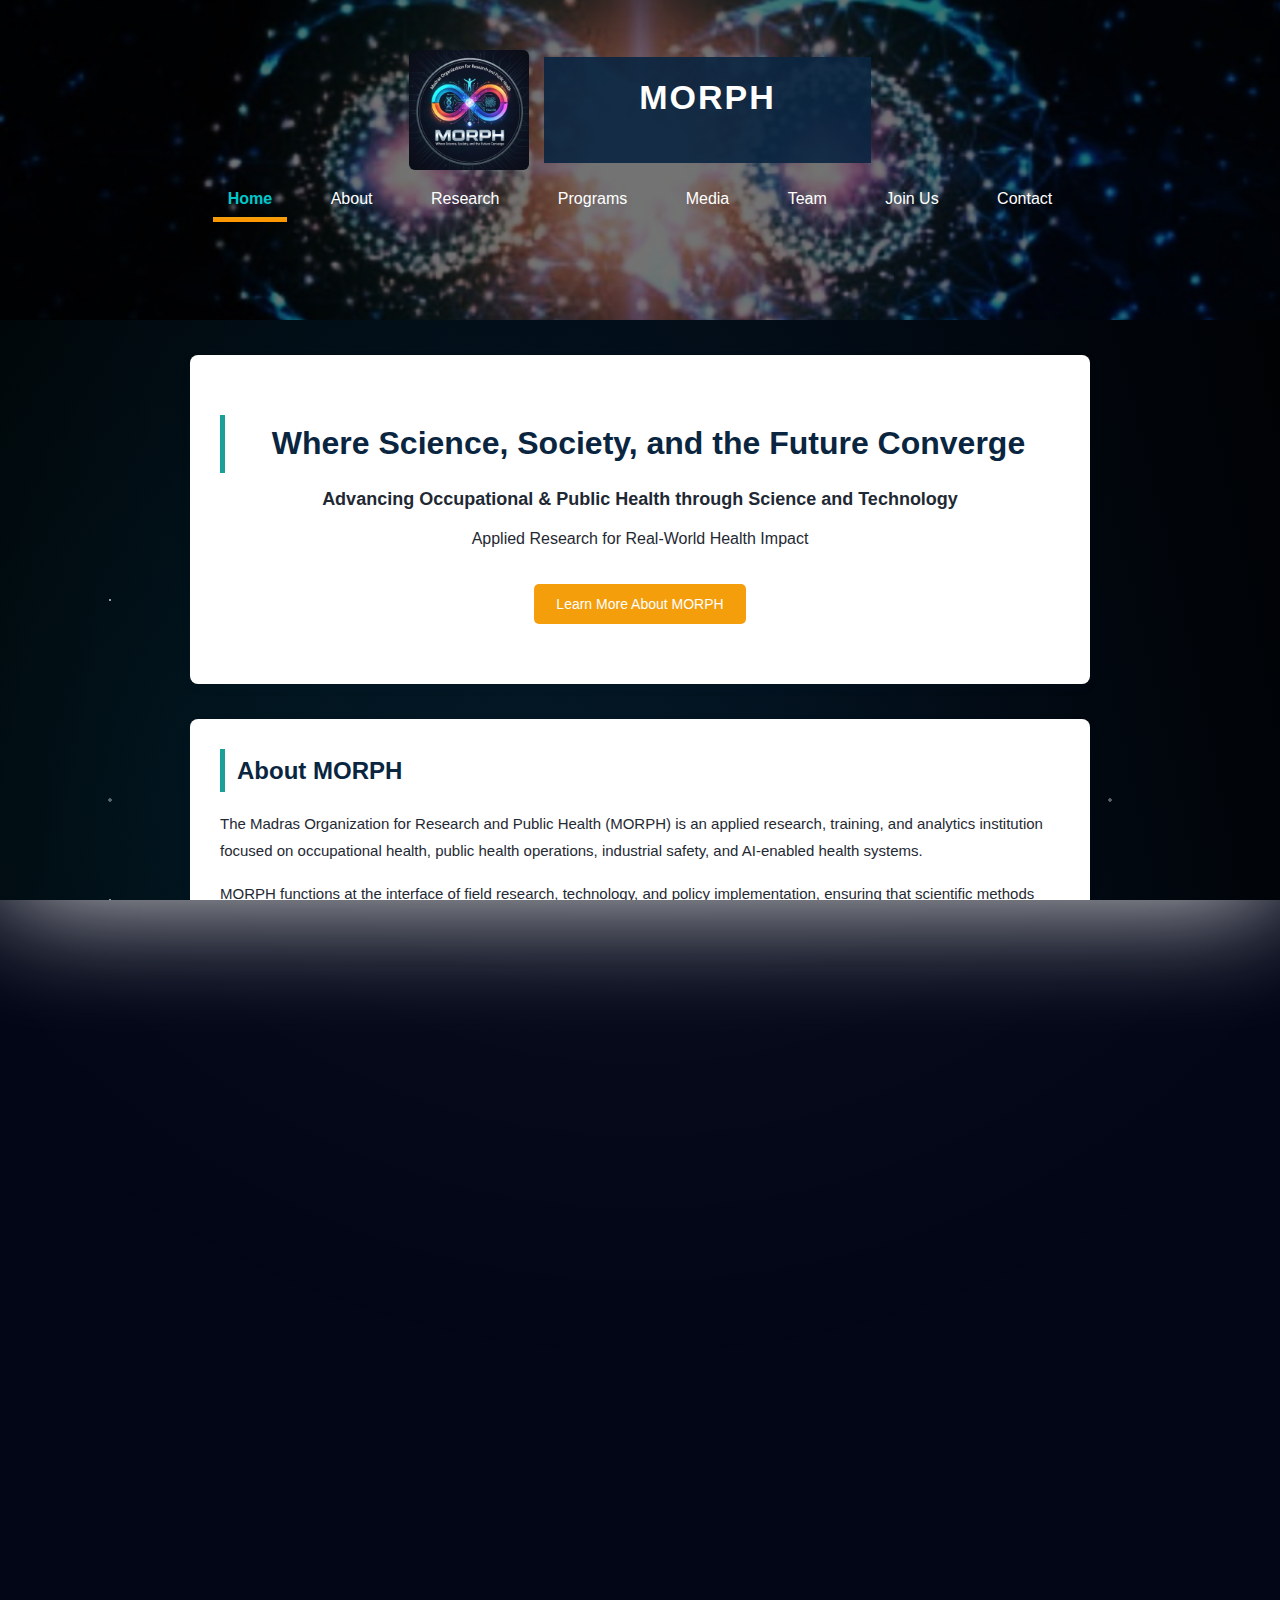
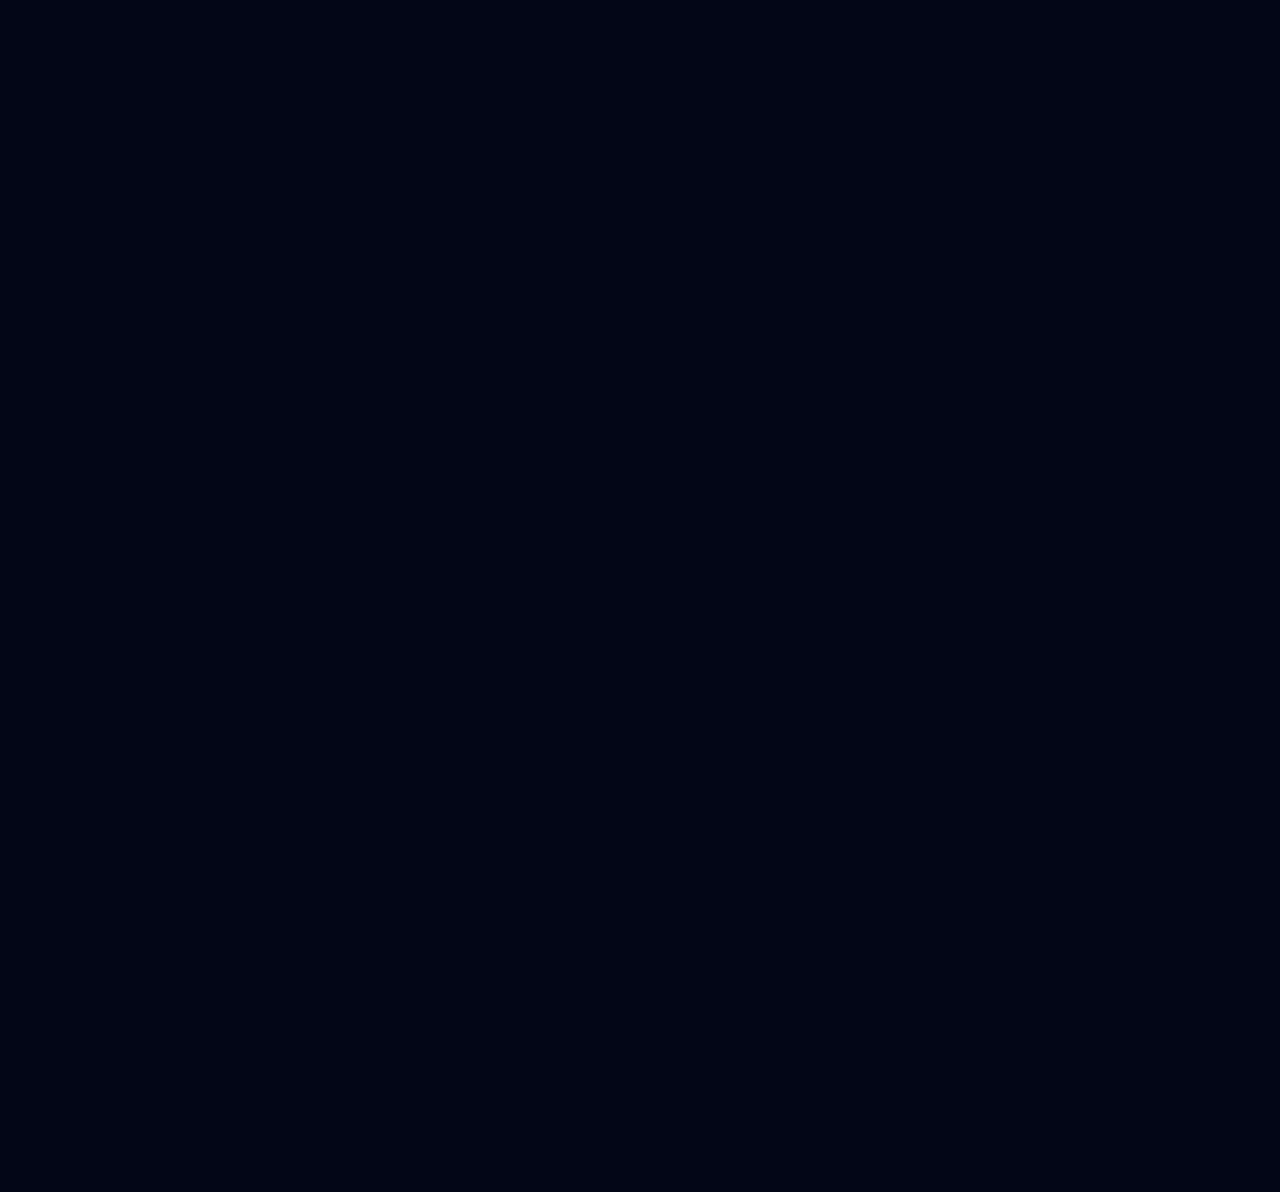
<file: index.html>
<!DOCTYPE html>
<html lang="en">
<head>
  <meta charset="UTF-8">
  <title>MORPH | Madras Organization for Research and Public Health</title>
  <meta name="viewport" content="width=device-width, initial-scale=1.0">
  <link rel="stylesheet" href="style.css">
</head>

<div id="internCorner" style="
  position:fixed;
  bottom:20px;
  right:20px;
  max-width:320px;
  background:#ffffff;
  padding:18px;
  border-radius:12px;
  box-shadow:0 8px 20px rgba(0,0,0,0.2);
  display:none;
  z-index:9999;
  font-family:inherit;
">
  <strong style="color:#0A2540;">🚀 Call for Interns</strong>
  <p style="font-size:14px; margin:10px 0;">
    Join MORPH’s internship program in Public Health, AI, Data Science & Research.
  </p>

  <a href="contact.html#apply" style="
    display:inline-block;
    margin-top:8px;
    padding:8px 14px;
    background:#d97706;
    color:#fff;
    text-decoration:none;
    border-radius:6px;
    font-size:14px;
    font-weight:bold;
  ">
    Apply Now
  </a>

  <button onclick="closeCorner()" style="
    background:none;
    border:none;
    float:right;
    font-size:14px;
    cursor:pointer;
    color:#777;
  ">
    ✕
  </button>
</div>
<script>
  window.onload = function () {
    if (!sessionStorage.getItem("internCornerShown")) {
      setTimeout(() => {
        document.getElementById("internCorner").style.display = "block";
        sessionStorage.setItem("internCornerShown", "true");
      }, 2000);
    }
  };

  function closeCorner() {
    document.getElementById("internCorner").style.display = "none";
  }
</script>















<body style="position: relative;">
    <div class="universe">


<header class="header">
  <div class="morph-bg"></div>
   <div class="header-content"></div>
  <div style="display:flex; align-items:center; justify-content:center; gap:15px;">
    <img src="morph.jpeg" class="logo" alt="MORPH Logo" style="width: 120px;0px; height: 120px;" style="display:flex;">
    <div class="marquee"> 
      <h1  style="margin:0;">MORPH</h1>
      <p style="margin:0;"><span> Madras Organization for Research and Public Health</span></p>
    </div>
  </div>
  <nav style="margin-top:15px;text-align:center;">
    <a href="index.html" class="nav-link active">Home</a>
    <a href="about.html" class="nav-link">About</a>
    <a href="research.html" class="nav-link">Research</a>
    <a href="programs.html" class="nav-link">Programs</a>
    <a href="media.html" class="nav-link">Media</a>
    <a href="team.html" class="nav-link">Team</a>
    <a href="join.html" class="nav-link">Join Us</a>
    <a href="contact.html" class="nav-link">Contact</a>
  </nav>
</header>

<!-- ================= HERO SECTION ================= -->
<section style="text-align:center; padding:60px 30px;">
  
  <!-- TAGLINE -->
  <h2 style="font-size:32px; margin-bottom:10px;">
    Where Science, Society, and the Future Converge
  </h2>

  <!-- SLOGANS -->
  <p style="font-size:18px; font-weight:bold; margin:10px 0;">
    Advancing Occupational & Public Health through Science and Technology
  </p>

  <p style="font-size:16px; margin-bottom:30px;">
    Applied Research for Real-World Health Impact
  </p>

  <a href="about.html">
    <button>Learn More About MORPH</button>
  </a>

</section>

<!-- ================= INTRO SECTION ================= -->
<section >
  <h2>About MORPH</h2>
  <p>
    The Madras Organization for Research and Public Health (MORPH) is an applied research,
    training, and analytics institution focused on occupational health, public health
    operations, industrial safety, and AI-enabled health systems.
  </p>

  <p>
    MORPH functions at the interface of field research, technology, and policy
    implementation, ensuring that scientific methods translate into tangible
    improvements in worker and population health.MORPH emphasizes real-world 
    impact over academic output, prioritizing prevention, system strengthening, 
    and workforce capacity building. All activities are grounded in ethical practice,
    operational feasibility, and societal relevance.
  </p>
</section>

<!-- ================= MAIN FOCUS ================= -->
<section >
  <h2>Main Focus of MORPH</h2>
  <ul>
    <li>Applied occupational and public health research</li>
    <li>Workplace health risk identification and prevention</li>
    <li>Industrial safety systems and monitoring</li>
    <li>Predictive analytics and AI-enabled health tools</li>
    <li>Digital health infrastructure development</li>
    <li>Capacity building through internships and training</li>
  </ul>
</section>


<!-- ================= CALL FOR INTERNS ================= -->
<section>
  <h2>Call for Interns</h2>

    


  <p style="font-size:18px; max-width:900px; margin:auto;">
    MORPH (Madras Organization for Research and Public Health) invites motivated students
    and young professionals to join our internship program and contribute to real-world
    public and occupational health initiatives.
  </p>
  <img src="poster.png" alt="MORPH Logo"
     style="width:500px; height:600px; float:right; margin-left:20px;">

  <div style="margin-top:30px;">
    <h3>Who Can Apply?</h3>
    <ul>
      <li>Public Health</li>
      <li>Life Sciences</li>
      <li>Occupational Health & Safety</li>
      <li>Data Science / AI</li>
      <li>IT, Web & Research Analytics</li>
    </ul>
  </div>

  <div style="margin-top:30px;">
    <h3>What You Will Gain</h3>
    <ul>
      <li>Hands-on experience in applied research</li>
      <li>Exposure to real-world health projects</li>
      <li>Mentorship from experienced professionals</li>
      <li>Internship Certificate from MORPH</li>
    </ul>
  </div>

  <div style="margin-top:40px;">
    <h3>How to Apply</h3>
    <p>
      Send your CV and a short statement of interest to:
    </p>
    <a  href="contact.html">
      <button>Apply for Internship</button>
    </a>
  </div>
</section>




<!-- ================= CALL TO ACTION ================= -->
<section >
  <h2>Turning Research into Real-World Impact</h2>
  <p>
    MORPH is committed to translating science into measurable improvements in worker
    and population health.
  </p>

  <a href="contact.html">
    <button>Contact Us</button>
  </a>
</section>
</div>
  
<!-- ================= FOOTER ================= -->
<footer>
  <p>© 2025 MORPH – Madras Organization for Research and Public Health</p>
  <p>Chennai, India</p>
</footer>

</body>
</html>
</file>
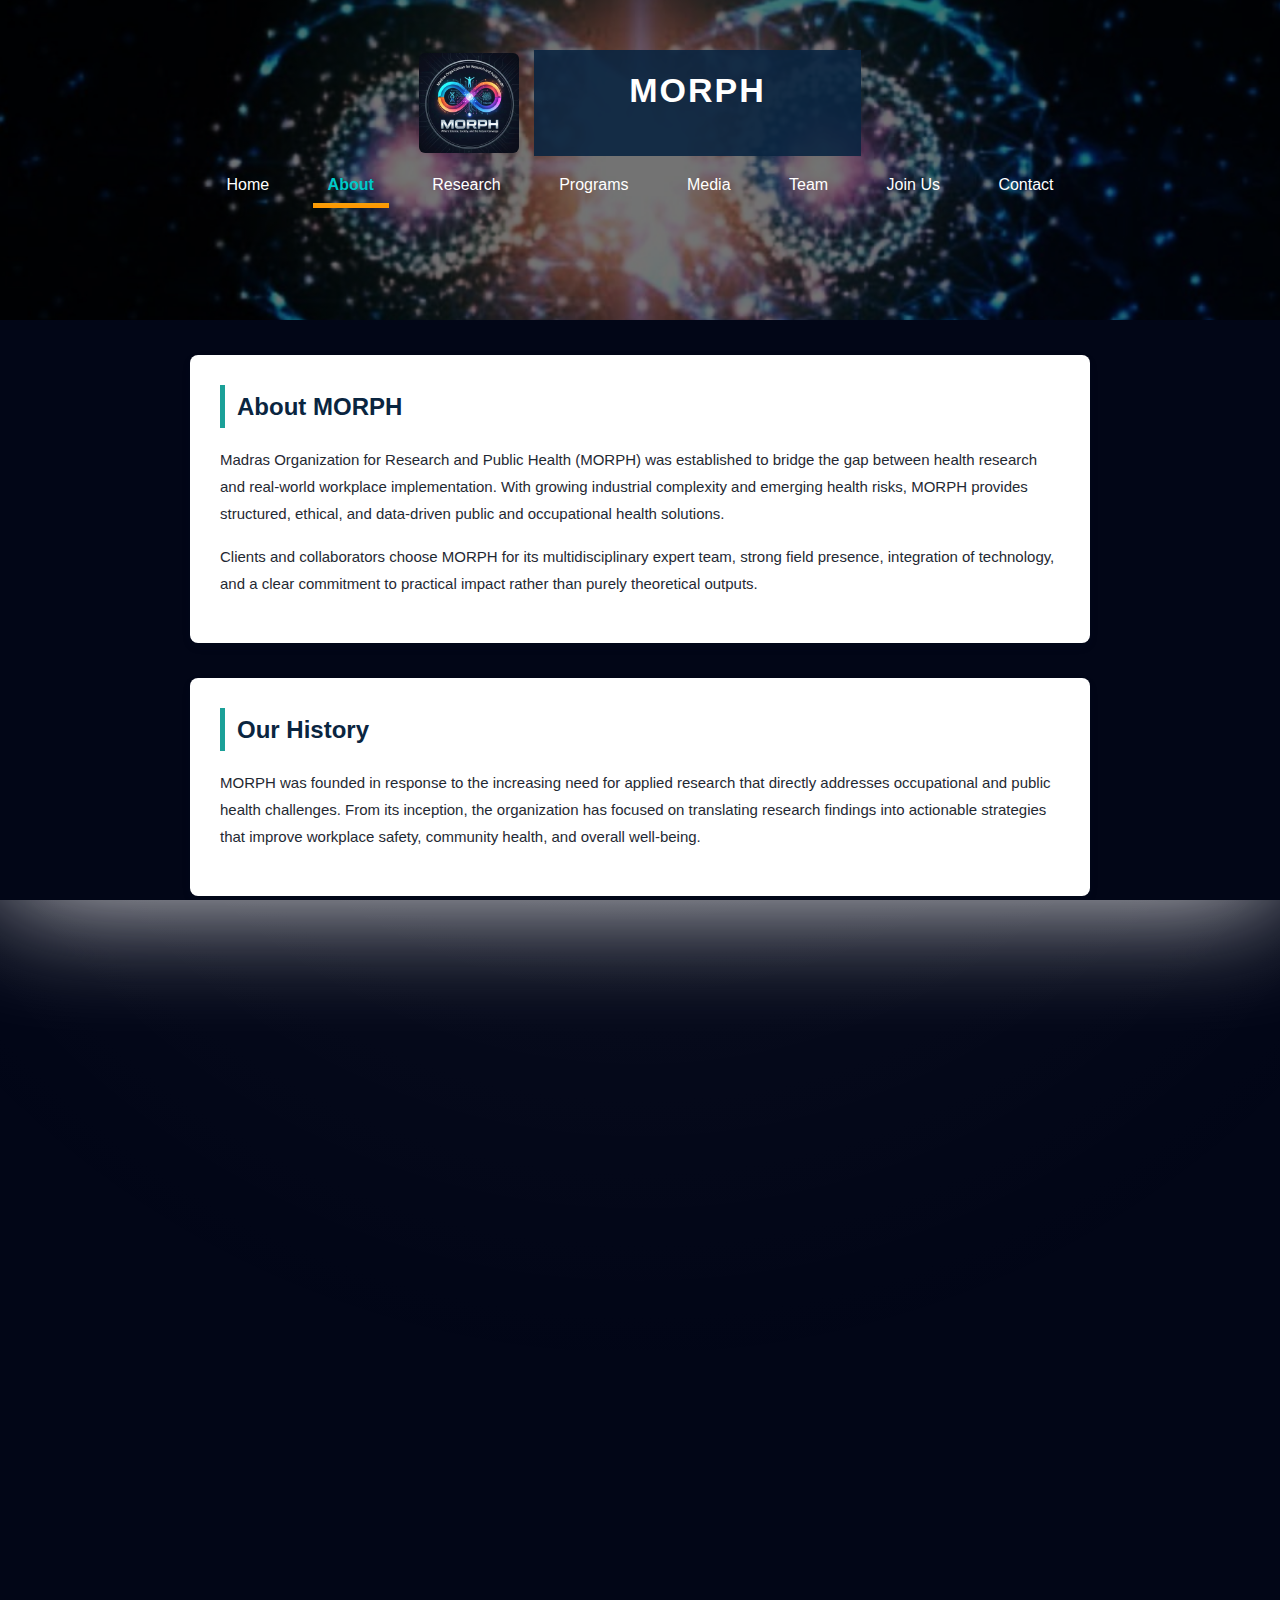
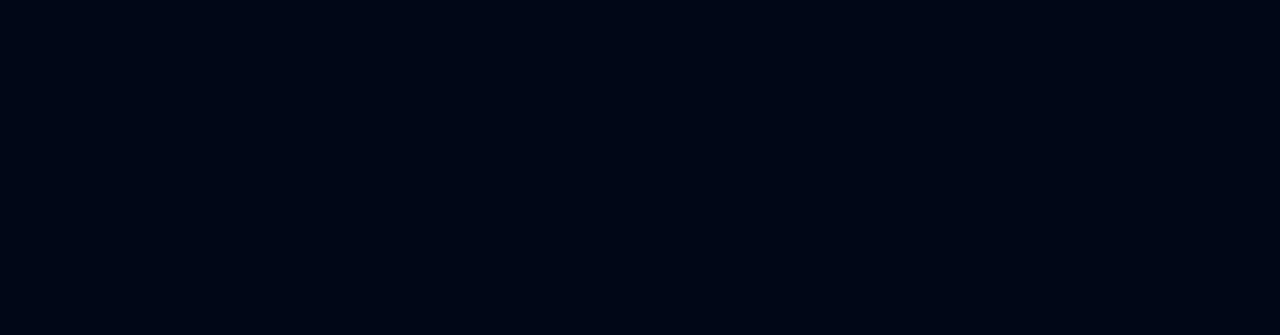
<file: about.html>
<!DOCTYPE html>
<html lang="en">
<head>
  <meta charset="UTF-8">
  <title>About Us | MORPH</title>
  <meta name="viewport" content="width=device-width, initial-scale=1.0">
  <link rel="stylesheet" href="style.css">
</head>

<body>

<!-- ================= HEADER ================= -->
<header class="header">
  <div class="morph-bg"></div>
   <div class="header-content"></div>
   <div style="display:flex; align-items:center; justify-content:center; gap:15px;">
    <img src="morph.jpeg" class="logo" alt="MORPH Logo" style="width:100px;0px; height:auto;" style="display:flex;">
    <div class="marquee"> 
      <h1 style="margin:0;">MORPH</h1>
      <p style="margin:0;"><span> Madras Organization for Research and Public Health</span>
      </p>
    </div>
  </div>
  <nav style="margin-top:15px;text-align:center;">
    <a href="index.html" class="nav-link">Home</a>
    <a href="about.html" class="nav-link active">About</a>
    <a href="research.html" class="nav-link">Research</a>
    <a href="programs.html" class="nav-link">Programs</a>
    <a href="media.html" class="nav-link">Media</a>
    <a href="team.html" class="nav-link">Team</a>
    <a href="join.html" class="nav-link">Join Us</a>
    <a href="contact.html" class="nav-link">Contact</a>
  </nav>
</header>

<!-- ================= ABOUT US ================= -->
<section>
  <h2>About MORPH</h2>



  <p>
    Madras Organization for Research and Public Health (MORPH) was established to
    bridge the gap between health research and real-world workplace implementation.
    With growing industrial complexity and emerging health risks, MORPH provides
    structured, ethical, and data-driven public and occupational health solutions.
  </p>

  <p>
    Clients and collaborators choose MORPH for its multidisciplinary expert team,
    strong field presence, integration of technology, and a clear commitment to
    practical impact rather than purely theoretical outputs.
  </p>
</section>

<!-- ================= HISTORY ================= -->
<section>
  <h2>Our History</h2>
  <p>
    MORPH was founded in response to the increasing need for applied research that
    directly addresses occupational and public health challenges. From its inception,
    the organization has focused on translating research findings into actionable
    strategies that improve workplace safety, community health, and overall well-being.
  </p>
</section>

<!-- ================= MISSION ================= -->
<section>
  <h2>Our Mission</h2>
  <p>
    To improve occupational and public health through applied research, field-based
    assessments, data analytics, and workforce training. MORPH actively conducts risk
    assessments, surveillance, monitoring, and capacity-building programs while
    maintaining the highest standards of ethical and scientific rigor.
  </p>
</section>

<!-- ================= VISION ================= -->
<section>
  <h2>Our Vision</h2>
  <p>
    To become a nationally recognized leader in AI-enabled occupational and public
    health systems. MORPH aims to develop scalable surveillance platforms, predictive
    risk assessment tools, and digital health infrastructure that prevent disease,
    injury, and workplace hazards.
  </p>
</section>

<!-- ================= WHY MORPH ================= -->
<section>
  <h2>Why Choose MORPH?</h2>
  <ul>
    <li>Ethical, evidence-based research practices</li>
    <li>Strong field presence and real-world implementation</li>
    <li>Multidisciplinary team of health and research experts</li>
    <li>Integration of technology and data analytics</li>
    <li>Focus on measurable and sustainable impact</li>
  </ul>
</section>

<!-- ================= FOOTER ================= -->
<footer>
  <p>© 2025 MORPH – Madras Organization for Research and Public Health</p>
  <p>Chennai, India</p>
</footer>

</body>
</html>
</file>
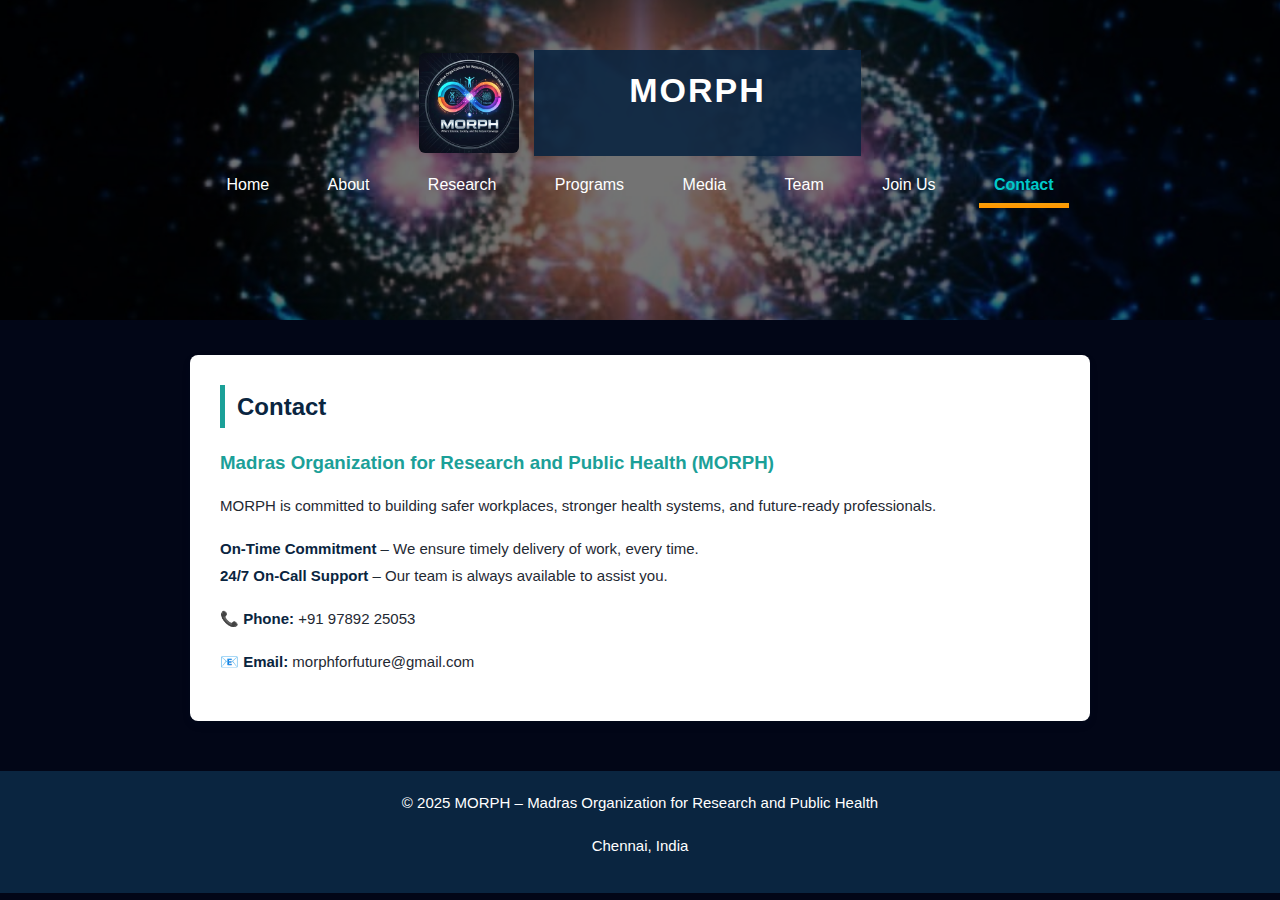
<file: contact.html>
<!DOCTYPE html>
<html lang="en">
<head>
  <meta charset="UTF-8">
  <title>Contact Us | MORPH</title>
  <meta name="viewport" content="width=device-width, initial-scale=1.0">
  <link rel="stylesheet" href="style.css">
</head>

<body>

<!-- ================= HEADER ================= -->
<header class="header">
  <div class="morph-bg"></div>
   <div class="header-content"></div>
    <div style="display:flex; align-items:center; justify-content:center; gap:15px;">
    <img src="morph.jpeg" class="logo" alt="MORPH Logo" style="width:100px;">
    <div class="marquee">
        
    <h1 style="margin:0;">MORPH</h1>
    <p style="margin:0;"><span> Madras Organization for Research and Public Health</span></p>
  </div>
  </div>

  <nav style="margin-top:15px; text-align:center;">
    <a href="index.html" class="nav-link">Home</a>
    <a href="about.html" class="nav-link">About</a>
    <a href="research.html" class="nav-link">Research</a>
    <a href="programs.html" class="nav-link">Programs</a>
    <a href="media.html" class="nav-link">Media</a>
    <a href="team.html" class="nav-link">Team</a>
    <a href="join.html" class="nav-link">Join Us</a>
    <a href="contact.html" class="nav-link active">Contact</a>
  </nav>
</header>

<!-- ================= PAGE TITLE ================= -->
<section>
  <h2>Contact</h2>

<!-- ================= CONTACT CONTENT ================= -->

  <h3>Madras Organization for Research and Public Health (MORPH)</h3>

  <p>
    MORPH is committed to building safer workplaces, stronger health systems,
    and future-ready professionals.
  </p>

  <p>
    <strong>On-Time Commitment</strong> – We ensure timely delivery of work, every time.<br>
    <strong>24/7 On-Call Support</strong> – Our team is always available to assist you.
  </p>

  <p>
    📞 <strong>Phone:</strong> +91 97892 25053
  </p>

  <p>
    📧 <strong>Email:</strong> morphforfuture@gmail.com
  </p>
</section>

<!-- ================= FOOTER ================= -->
<footer>
  <p>© 2025 MORPH – Madras Organization for Research and Public Health</p>
  <p>Chennai, India</p>
</footer>

</body>
</html>
</file>
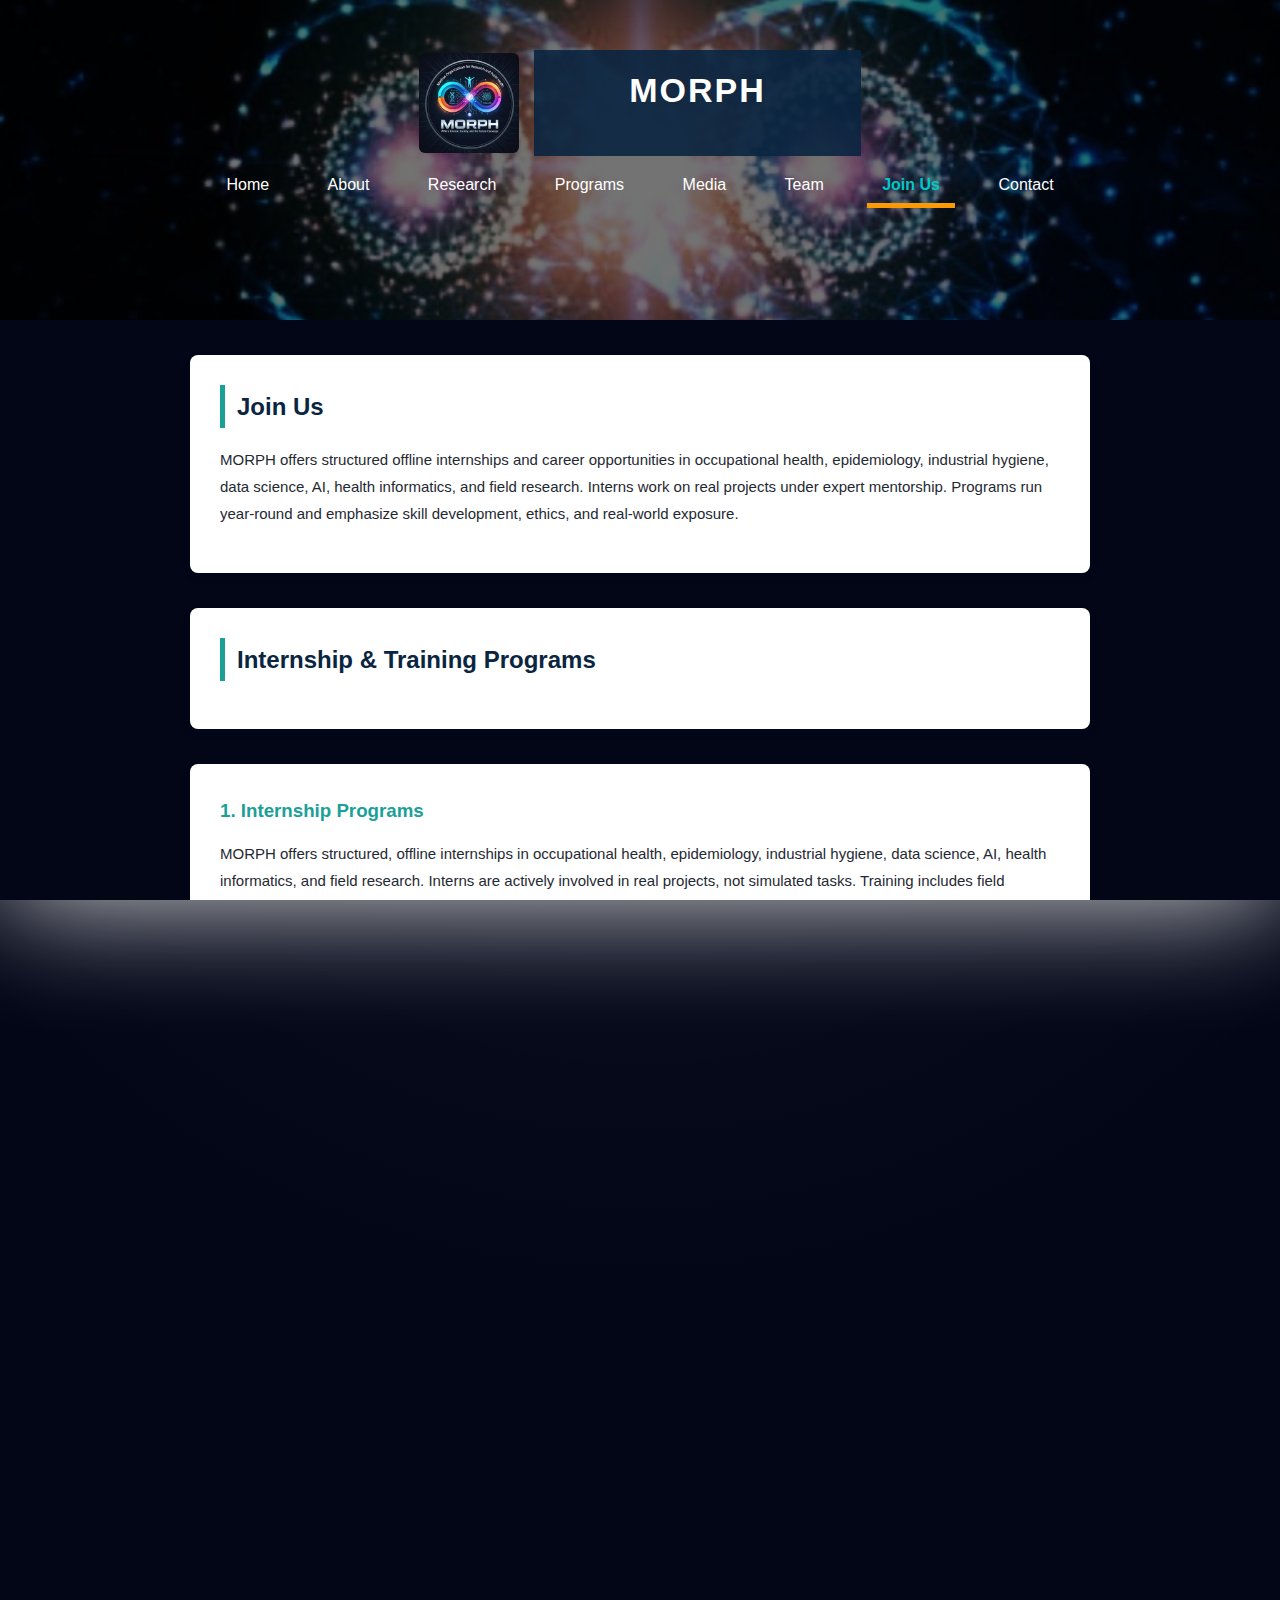
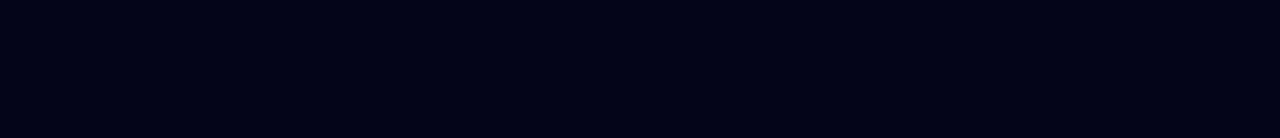
<file: join.html>
<!DOCTYPE html>
<html lang="en">
<head>
  <meta charset="UTF-8">
  <title>Join Us | MORPH</title>
  <meta name="viewport" content="width=device-width, initial-scale=1.0">
  <link rel="stylesheet" href="style.css">
</head>

<body>

<!-- ================= HEADER ================= -->
<header class="header">
  <div class="morph-bg"></div>
   <div class="header-content"></div>
    <div style="display:flex; align-items:center; justify-content:center; gap:15px;">
    <img src="morph.jpeg" class="logo" alt="MORPH Logo" style="width:100px;">
    <div class="marquee">
        
    <h1 style="margin:0;">MORPH</h1>
    <p style="margin:0;"><span>Madras Organization for Research and Public Health</span></p>
  </div>
  </div>

  <nav style="margin-top:15px; text-align:center;">
    <a href="index.html" class="nav-link">Home</a>
    <a href="about.html" class="nav-link">About</a>
    <a href="research.html" class="nav-link">Research</a>
    <a href="programs.html" class="nav-link">Programs</a>
    <a href="media.html" class="nav-link">Media</a>
    <a href="team.html" class="nav-link">Team</a>
    <a href="join.html" class="nav-link active">Join Us</a>
    <a href="contact.html" class="nav-link">Contact</a>
  </nav>
</header>

<!-- ================= PAGE TITLE ================= -->
<section>
  <h2>Join Us</h2>

<!-- ================= JOIN INTRO ================= -->
  <p>
    MORPH offers structured offline internships and career opportunities in occupational
    health, epidemiology, industrial hygiene, data science, AI, health informatics, and
    field research. Interns work on real projects under expert mentorship. Programs run
    year-round and emphasize skill development, ethics, and real-world exposure.
  </p>
</section>

<!-- ================= INTERNSHIP & TRAINING ================= -->
<section>
  <h2>Internship & Training Programs</h2>
</section>

<!-- ================= INTERNSHIP PROGRAMS ================= -->
<section>
  <h3>1. Internship Programs</h3>
  <p>
    MORPH offers structured, offline internships in occupational health, epidemiology,
    industrial hygiene, data science, AI, health informatics, and field research. Interns
    are actively involved in real projects, not simulated tasks. Training includes field
    exposure, analytics work, and system development. Each intern is guided by an assigned
    mentor. Certification is provided upon successful completion.
  </p>
</section>

<!-- ================= TRAINING PROGRAMS ================= -->
<section>
  <h3>2. Training Classes & Capacity Building</h3>
  <p>
    MORPH conducts regular classes and hands-on training sessions on occupational safety,
    data handling, analytics, AI in health, and digital systems. Programs are designed for
    students, early professionals, and working personnel. Training emphasizes applied
    skills and ethical practice. Sessions include practical demonstrations and real
    datasets. Capacity building is a continuous activity at MORPH.
  </p>
</section>

<!-- ================= CALL FOR INTERNS ================= -->
<section>
  <h2>Call for Interns</h2>
  <img src="poster.png" alt="MORPH Logo"
     style="width:170px; height:180px; float:right; margin-left:20px;">

  <p>
    MORPH invites motivated students and young professionals to join ongoing internship
    programs in occupational health, public health research operations, data analytics,
    and AI-enabled health systems. Internships are ideal for those seeking real-world
    exposure and skill development. Selection is based on interest, commitment, and basic
    domain knowledge. Programs run throughout the year with defined schedules. Interns
    contribute meaningfully to MORPH’s work.
  </p>
</section>

<!-- ================= FOOTER ================= -->
<footer>
  <p>© 2025 MORPH – Madras Organization for Research and Public Health</p>
  <p>Chennai, India</p>
</footer>

</body>
</html>
</file>
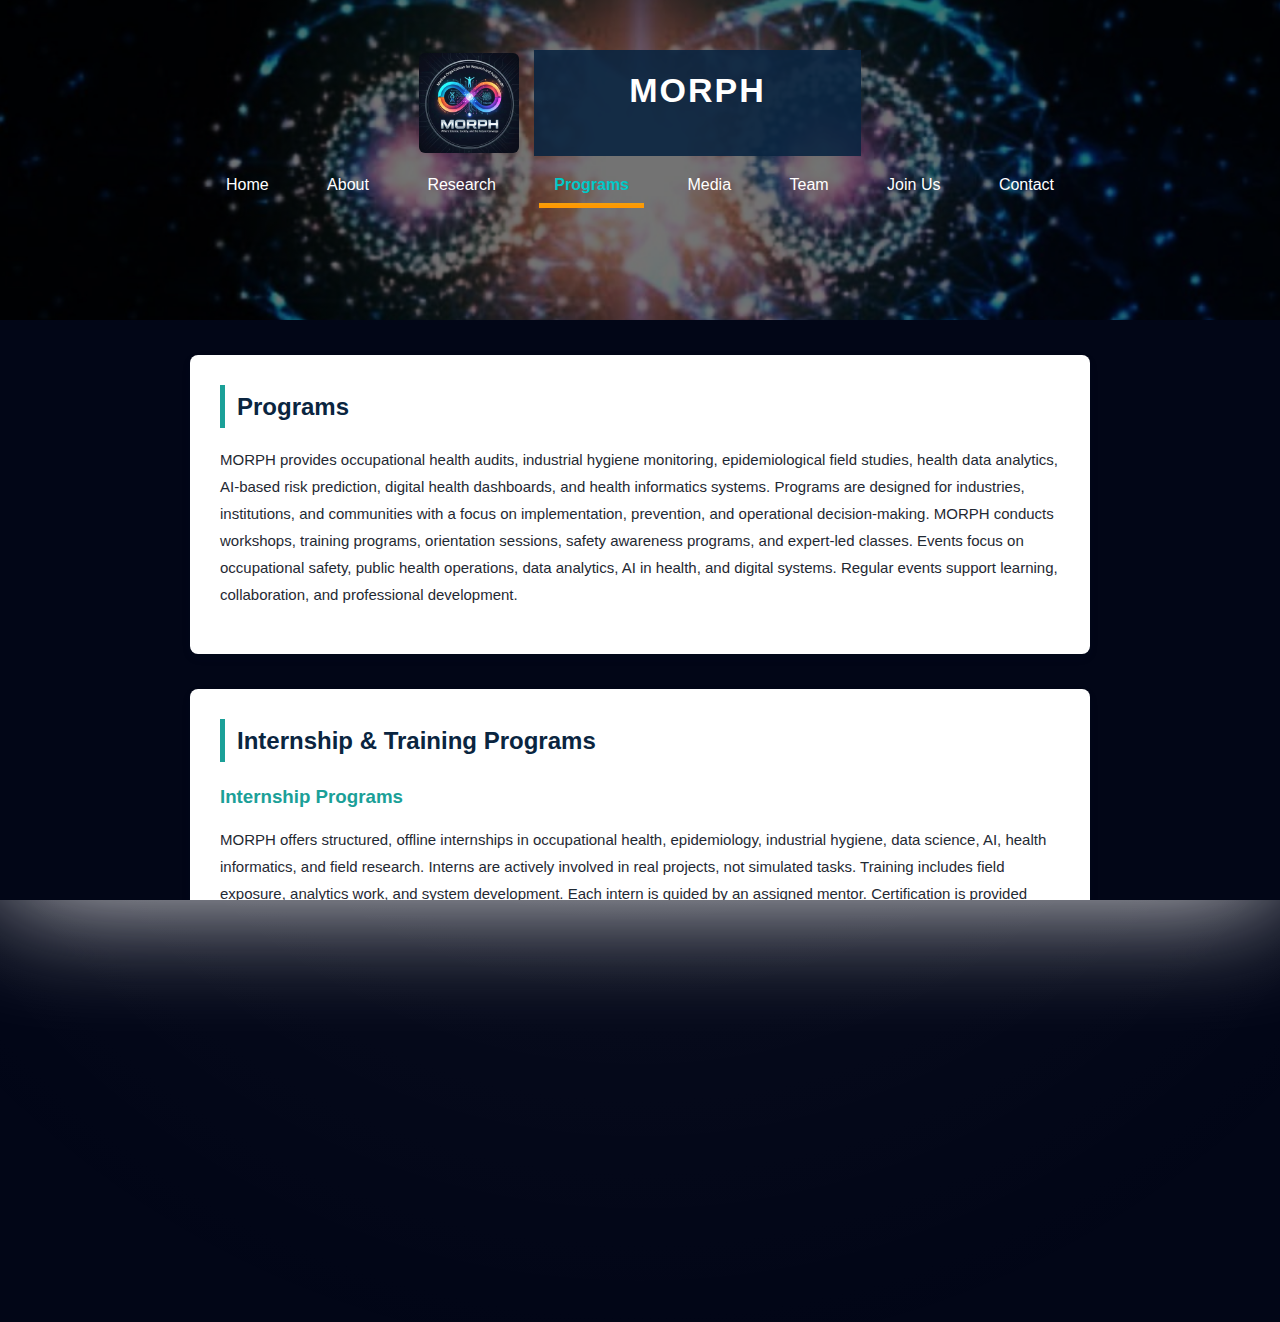
<file: programs.html>
<!DOCTYPE html>
<html lang="en">
<head>
  <meta charset="UTF-8">
  <title>Programs | MORPH</title>
  <meta name="viewport" content="width=device-width, initial-scale=1.0">
  <link rel="stylesheet" href="style.css">
</head>

<body>

<!-- ================= HEADER ================= -->
<header class="header">
  <div class="morph-bg"></div>
   <div class="header-content"></div>
  <div style="display:flex; align-items:center; justify-content:center; gap:15px;" style="display:flex;">
    <img src="morph.jpeg" class="logo" alt="MORPH Logo" style="width:100px;">
    <div class="marquee">
      <h1 style="margin:0;">MORPH</h1>
      <p style="margin:0;"><span>Madras Organization for Research and Public Health</span></p>
    </div>
  </div>

  <nav style="margin-top:15px;text-align:center;">
    <a href="index.html" class="nav-link">Home</a>
    <a href="about.html" class="nav-link">About</a>
    <a href="research.html" class="nav-link">Research</a>
    <a href="programs.html" class="nav-link active">Programs</a>
    <a href="media.html" class="nav-link">Media</a>
    <a href="team.html" class="nav-link">Team</a>
    <a href="join.html" class="nav-link">Join Us</a>
    <a href="contact.html" class="nav-link">Contact</a>
  </nav>
</header>

<!-- ================= PAGE TITLE ================= -->
<section>
  <h2>Programs</h2>
<!-- ================= PROGRAM OVERVIEW ================= -->
  <p>
    MORPH provides occupational health audits, industrial hygiene monitoring,
    epidemiological field studies, health data analytics, AI-based risk prediction,
    digital health dashboards, and health informatics systems. Programs are designed
    for industries, institutions, and communities with a focus on implementation,
    prevention, and operational decision-making.

    MORPH conducts workshops, training programs, orientation sessions, safety awareness
    programs, and expert-led classes. Events focus on occupational safety, public health
    operations, data analytics, AI in health, and digital systems. Regular events support
    learning, collaboration, and professional development.
  </p>
</section>

<!-- ================= INTERNSHIP & TRAINING ================= -->
<section>
  <h2>Internship & Training Programs</h2>


<!-- ================= 7.1 INTERNSHIP ================= -->

  <h3> Internship Programs</h3>
  <p>
    MORPH offers structured, offline internships in occupational health, epidemiology,
    industrial hygiene, data science, AI, health informatics, and field research. Interns
    are actively involved in real projects, not simulated tasks. Training includes field
    exposure, analytics work, and system development. Each intern is guided by an
    assigned mentor. Certification is provided upon successful completion.
  </p>

<!-- ================= 7.2 TRAINING ================= -->

  <h3>Training Classes & Capacity Building</h3>
  <p>
    MORPH conducts regular classes and hands-on training sessions on occupational safety,
    data handling, analytics, AI in health, and digital systems. Programs are designed for
    students, early professionals, and working personnel. Training emphasizes applied
    skills and ethical practice. Sessions include practical demonstrations and real
    datasets. Capacity building is a continuous activity at MORPH.
  </p>
</section>

<!-- ================= FOOTER ================= -->
<footer>
  <p>© 2025 MORPH – Madras Organization for Research and Public Health</p>
  <p>Chennai, India</p>
</footer>

</body>
</html>
</file>
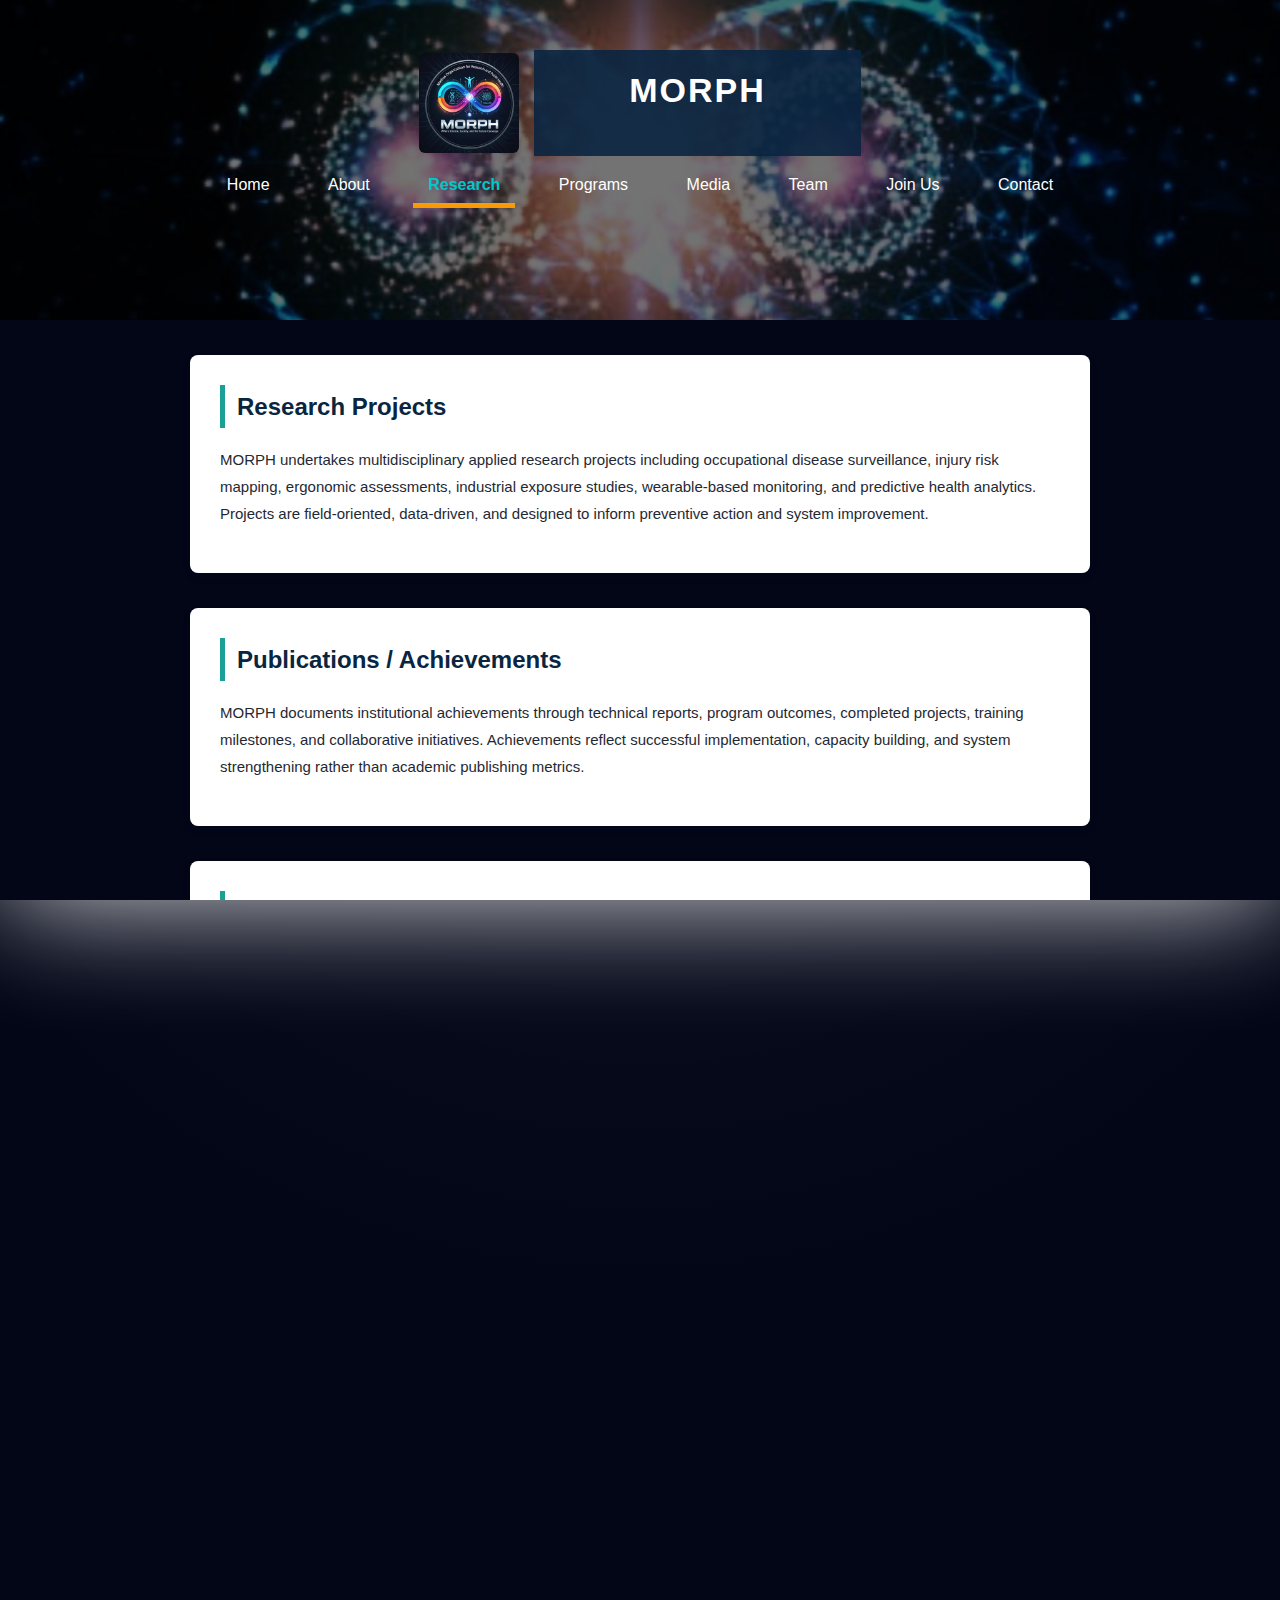
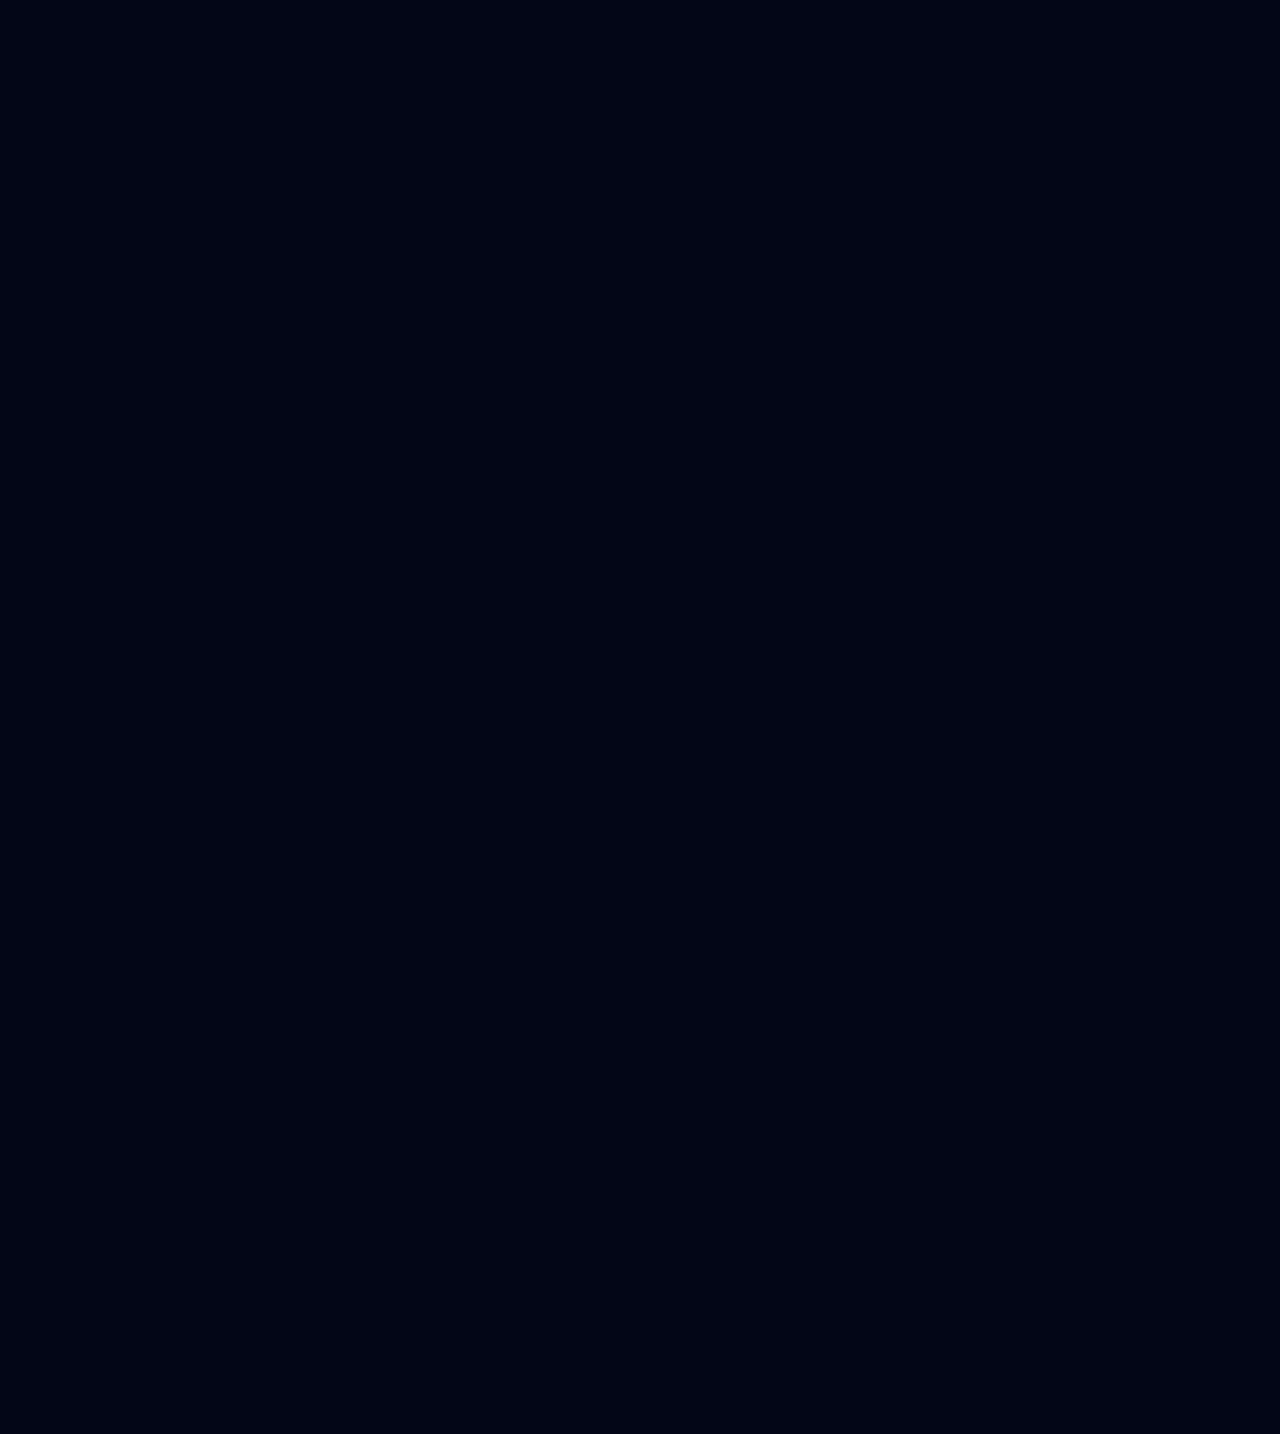
<file: research.html>
<!DOCTYPE html>
<html lang="en">
<head>
  <meta charset="UTF-8">
  <title>Research | MORPH</title>
  <meta name="viewport" content="width=device-width, initial-scale=1.0">
  <link rel="stylesheet" href="style.css">
</head>

<body>

<!-- ================= HEADER ================= -->
<header class="header">
  <div class="morph-bg"></div>
  <div class="header-content"></div>
  <div style="display:flex; align-items:center; justify-content:center; gap:15px;" style="display:flex;">
    <img src="morph.jpeg" class="logo" alt="MORPH Logo" style="width:100px;">
    <div class="marquee">
      <h1 style="margin:0;">MORPH</h1>
      <p style="margin:0;"><span>Madras Organization for Research and Public Health</span></p>
    </div>
  </div>

  <nav style="margin-top:15px;text-align:center;">
    <a href="index.html" class="nav-link">Home</a>
    <a href="about.html" class="nav-link">About</a>
    <a href="research.html" class="nav-link active">Research</a>
    <a href="programs.html" class="nav-link">Programs</a>
    <a href="media.html" class="nav-link">Media</a>
    <a href="team.html" class="nav-link">Team</a>
    <a href="join.html" class="nav-link">Join Us</a>
    <a href="contact.html" class="nav-link">Contact</a>
  </nav>
</header>

<!-- ================= RESEARCH PROJECTS ================= -->
<section>
  <h2>Research Projects</h2>
  <p>
    MORPH undertakes multidisciplinary applied research projects including occupational
    disease surveillance, injury risk mapping, ergonomic assessments, industrial exposure
    studies, wearable-based monitoring, and predictive health analytics. Projects are
    field-oriented, data-driven, and designed to inform preventive action and system
    improvement.
  </p>
</section>

<!-- ================= PUBLICATIONS / ACHIEVEMENTS ================= -->
<section>
  <h2>Publications / Achievements</h2>
  <p>
    MORPH documents institutional achievements through technical reports, program
    outcomes, completed projects, training milestones, and collaborative initiatives.
    Achievements reflect successful implementation, capacity building, and system
    strengthening rather than academic publishing metrics.
  </p>
</section>

<!-- ================= SERVICES ================= -->
<section>
  <h2>Research & Operational Services</h2>
</section>

<!-- ================= 4.1 ================= -->
<section><ul>
  <h3><li>Occupational Health Research & Workplace Risk Assessment</li></h3></ul>
  <p>
    MORPH conducts structured workplace health assessments to identify physical,
    chemical, biological, ergonomic, and psychosocial hazards. Activities include
    baseline worker health profiling, job hazard analysis, task-based exposure
    evaluation, and injury risk mapping. Findings are translated into practical
    recommendations for hazard control and workforce protection. The service supports
    compliance, prevention planning, and long-term occupational health strategies.
    All assessments involve direct field engagement.
  </p>
</section>

<!-- ================= 4.2 ================= -->
<section><ul>
  <h3><li> Industrial Hygiene & Environmental Monitoring</li></h3></ul>
  <p>
    MORPH performs quantitative monitoring of workplace environments, including air
    quality, noise exposure, thermal stress, lighting, and ergonomic load. Standardized
    instruments and calibrated sensors are used to ensure data accuracy. Exposure data
    are analyzed to assess risk levels and control effectiveness. Outputs support
    engineering controls, administrative measures, and safety program improvement.
    The focus is on measurable risk reduction.
  </p>
</section>

<!-- ================= 4.3 ================= -->
<section><ul>
  <h3><li> Epidemiological Field Studies & Surveillance</li></h3></ul>
  <p>
    MORPH designs and executes field-based epidemiological studies to understand injury
    patterns, disease trends, and risk factors among workers and communities. Data are
    collected through surveys, health camps, interviews, and monitoring activities.
    Analytical outputs guide targeted interventions and surveillance strengthening.
    Emphasis is placed on operational decision-making rather than academic dissemination.
    These studies support planning and policy implementation.
  </p>
</section>

<!-- ================= 4.4 ================= -->
<section><ul>
  <h3><li> Health Data Management & Analytics</li></h3></ul>
  <p>
    MORPH provides end-to-end data handling services, including data cleaning,
    validation, structuring, and integration from multiple sources. Statistical and
    analytical workflows are applied to generate actionable insights. Outputs include
    dashboards, summaries, and decision-support indicators. Analytics are designed to
    be understandable and usable by non-technical stakeholders. Data integrity and
    confidentiality are strictly maintained.
  </p>
</section>

<!-- ================= 4.5 ================= -->
<section><ul>
  <h3><li> AI & Predictive Risk Analytics</li></h3></ul>
  <p>
    MORPH applies machine learning and AI tools to predict injury risk, hazard
    probability, and compliance gaps. Services include data annotation, model
    development, testing, and deployment into operational systems. Predictive tools
    support proactive risk management and early warning mechanisms. AI solutions are
    practical, interpretable, and implementation-focused. The goal is prevention, not
    experimentation.
  </p>
</section>

<!-- ================= 4.6 ================= -->
<section><ul>
  <h3><li> Digital Health, Wearables & Monitoring Systems</li></h3></ul>
  <p>
    MORPH integrates wearable devices and digital platforms to monitor fatigue, stress,
    physical strain, and safety behavior in real-world settings. Continuous data streams
    enable trend detection and early intervention. Digital tools enhance workforce
    monitoring and health surveillance. Systems are designed for scalability and routine
    use. This supports preventive occupational health practice.
  </p>
</section>

<!-- ================= 4.7 ================= -->
<section><ul>
  <h3><li> Health Informatics & Systems Support</li></h3>
  </ul>
  <p>
    MORPH develops dashboards, registries, and health information systems linked to
    HMIS, SMIS, or organizational records. Emphasis is placed on interoperability,
    real-time access, and usability. These systems strengthen reporting, surveillance,
    and planning functions. MORPH supports organizations in building sustainable digital
    health infrastructure. The approach is system-centric and operational.
  </p>
</section>

<!-- ================= FOOTER ================= -->
<footer>
  <p>© 2025 MORPH – Madras Organization for Research and Public Health</p>
  <p>Chennai, India</p>
</footer>

</body>
</html>
</file>
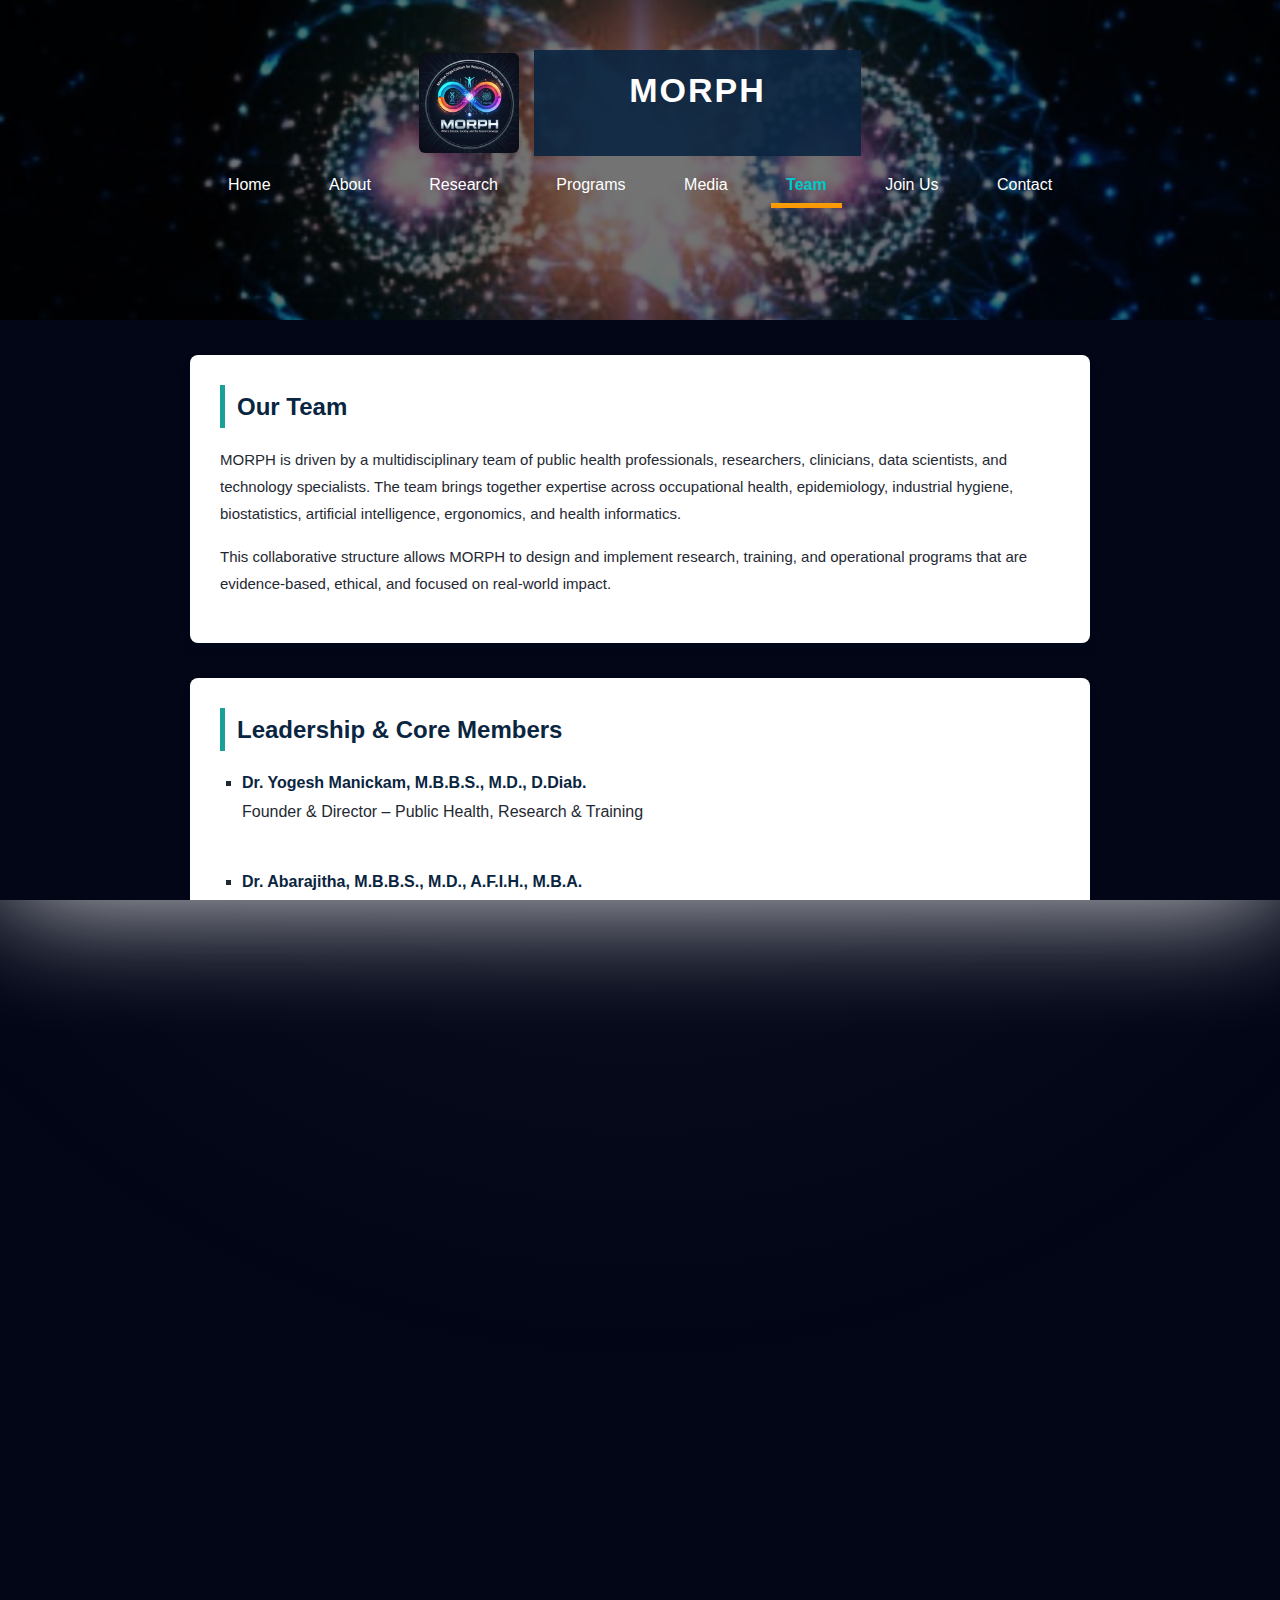
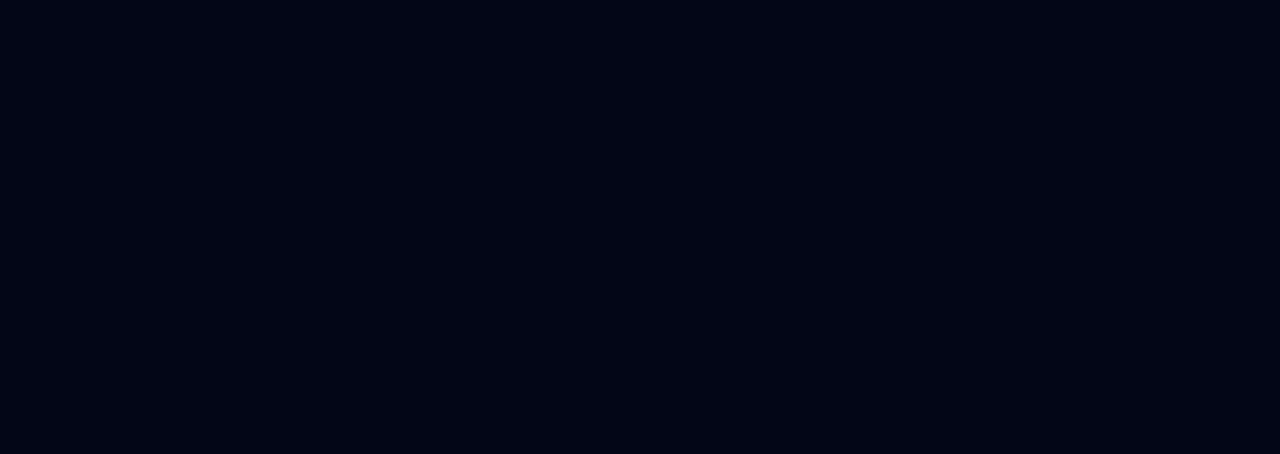
<file: team.html>
<!DOCTYPE html>
<html lang="en">
<head>
  <meta charset="UTF-8">
  <title>Team | MORPH</title>
  <meta name="viewport" content="width=device-width, initial-scale=1.0">
  <link rel="stylesheet" href="style.css">
</head>

<body>

<!-- ================= HEADER ================= -->
<header class="header">
  <div class="morph-bg"></div>
   <div class="header-content"></div>
    <div style="display:flex; align-items:center; justify-content:center; gap:15px;">
    <img src="morph.jpeg" class="logo" alt="MORPH Logo" style="width:100px;">
    <div class="marquee">

    <h1 style="margin:0;">MORPH</h1>
    <p style="margin:0;"><span> Madras Organization for Research and Public Health</span></p>
  </div>
  </div>

  <nav style="margin-top:15px; text-align:center;">
    <a href="index.html" class="nav-link">Home</a>
    <a href="about.html" class="nav-link">About</a>
    <a href="research.html" class="nav-link">Research</a>
    <a href="programs.html" class="nav-link">Programs</a>
    <a href="media.html" class="nav-link">Media</a>
    <a href="team.html" class="nav-link active">Team</a>
    <a href="join.html" class="nav-link">Join Us</a>
    <a href="contact.html" class="nav-link">Contact</a>
  </nav>
</header>

<!-- ================= PAGE TITLE ================= -->
<section>
  <h2>Our Team</h2>

<!-- ================= TEAM INTRO ================= -->
  <p>
    MORPH is driven by a multidisciplinary team of public health professionals,
    researchers, clinicians, data scientists, and technology specialists. The team
    brings together expertise across occupational health, epidemiology, industrial
    hygiene, biostatistics, artificial intelligence, ergonomics, and health informatics.
  </p>

  <p>
    This collaborative structure allows MORPH to design and implement research,
    training, and operational programs that are evidence-based, ethical, and focused
    on real-world impact.
  </p>
</section>

<!-- ================= TEAM MEMBERS ================= -->
<section>
  <h2>Leadership & Core Members</h2>

  <ul>
    <li>
      <strong>Dr. Yogesh Manickam, M.B.B.S., M.D., D.Diab.</strong><br>
      Founder & Director – Public Health, Research & Training
    </li><br>

    <li>
      <strong>Dr. Abarajitha, M.B.B.S., M.D., A.F.I.H., M.B.A.</strong><br>
      Executive Head – Occupational Health Research, Industrial Safety & Training
    </li><br>

    <li>
      <strong>Dr. Sindhukavi, M.B.B.S., M.D. (Pediatrics)</strong><br>
      Executive Clinical Head – Applied Clinical Research & Training (Community & Workforce Health)
    </li><br>

    <li>
      <strong>Dr. Oveyaa, M.B.B.S., M.D.</strong><br>
      Executive Head – Research Operations, Field Studies & Training Programs
    </li><br>

    <li>
      <strong>Dr Vimal Kumar M.B.B.S , M.D.</strong><br>
      Under camp programs and outreach , manpower teach
    </li><br>

    <li>
      <strong>Dr. Anand Kumar, M.B.B.S., M.D.</strong><br>
      Executive Head – Research Strategy, Scientific Writing & Training
    </li><br>

    <li>
      <strong>Dr. Sakthi Chakaravarthi, M.B.B.S., M.D.</strong><br>
      Executive Head – Academic Research, Methodology & Training
    </li><br>

    <li>
      <strong>Ms. Saranya K, B.Sc., M.Sc. (Statistics) PhD Scholar (Ongoing).</strong><br>
      Executive Head – Biostatistics, Research Analytics & Training
    </li><br>

    <li>
      <strong>Mr. Barath, B.Sc., M.Sc. (Statistics). </strong><br>
      Senior Research Scientist – Data Science, Analytics & Training Support
    </li><br>

    <li>
      <strong>Ms. Padma, B.Sc., M.Sc. (Statistics). </strong><br>
      Lead Research Scientist – Artificial Intelligence, Digital Health & Training
    </li><br>
    <li>
      <strong>Ms. Deepika Karthikeyan ,B.Tech. Information Technology.</strong><br>
Manager – Research Technology, Web Platforms & Training Systems
    </li><br>
  </ul>
</section>

<!-- ================= FOOTER ================= -->
<footer>
  <p>© 2025 MORPH – Madras Organization for Research and Public Health</p>
  <p>Chennai, India</p>
</footer>

</body>
</html>
</file>
<file: style.css>
/* ================= GLOBAL RESET ================= */
* {
  margin: 0;
  padding: 0;
  box-sizing: border-box;
  font-family: "Segoe UI", Arial, sans-serif;
}

/* ================= BRAND COLORS =================
Deep Navy Blue : #0A2540
Teal / Cyan     : #1BA098
Orange / Amber  : #F59E0B
White           : #FFFFFF
Light Background: #F4F8FB
================================================= */

/* ================= BODY ================= */
body {
  background-color: #F4F8FB;
  color: #1f2933;
  line-height: 1.8;
}

/* ================= HEADER ================= */
header {
  background-color: #0A2540; /* Deep Navy Blue */
  color: #FFFFFF;
  padding: 50px 15px;
  text-align: center;
}

header h1 {
  font-size: 34px;
  letter-spacing: 2px;
  font-weight: 600;
}

header p {
  font-size: 14px;
  opacity: 0.9;
  margin-top: 90px;
}

/* ================= NAVIGATION ================= */
nav {
  margin-top: 20px;
}

nav a {
  color: #FFFFFF;
  text-decoration: none;
  margin: 0 12px;
  font-weight: 500;
  padding-bottom: 4px;
  border-bottom: 2px solid transparent;
}

nav a:hover {
  border-bottom: 2px solid #1BA098; /* Teal */
}

/* ================= SECTIONS ================= */
section {
  max-width: 900px;
  margin: 35px auto;
  padding: 30px;
  background-color: #FFFFFF;
  border-radius: 8px;
  box-shadow: 0 4px 10px rgba(10, 37, 64, 0.08);
}

/* ================= HEADINGS ================= */
h2 {
  color: #0A2540;
  margin-bottom: 18px;
  border-left: 5px solid #1BA098;
  padding-left: 12px;
}

h3 {
  color: #1BA098;
  margin-bottom: 12px;
}

/* ================= PARAGRAPHS ================= */
p {
  margin-bottom: 16px;
  font-size: 15px;
}

/* ================= LISTS ================= */
ul {
  margin-left: 22px;
}

ul li {
  margin-bottom: 12px;
  list-style-type: square;
}

/* ================= HIGHLIGHT / ACCENT TEXT ================= */
strong {
  color: #0A2540;
}

/* ================= BUTTONS ================= */
button {
  background-color: #F59E0B; /* Orange / Amber */
  color: #FFFFFF;
  border: none;
  padding: 12px 22px;
  border-radius: 5px;
  cursor: pointer;
  font-size: 14px;
  font-weight: 500;
}

button:hover {
  background-color: #d97706;
}

/* ================= LINKS ================= */
a {
  color: #1BA098;
}

a:hover {
  color: #0A2540;
}

/* ================= FOOTER ================= */
footer {
  background-color: #0A2540;
  color: #FFFFFF;
  text-align: center;
  padding: 18px;
  margin-top: 50px;
  font-size: 13px;
}

/* ================= IMAGES ================= */
img {
  max-width: 100%;
  border-radius: 6px;
}

/* ================= RESPONSIVE ================= */
@media (max-width: 768px) {

  header h1 {
    font-size: 26px;
  }

  nav a {
    display: inline-block;
    margin: 8px;
  }

  section {
    margin: 22px 12px;
    padding: 15px;
  }
}
/* ================= HEADER WITH LOGO BACKGROUND ================= */
.main-header {
  position: relative;
  background-color: #0A2540; /* Deep Navy Blue */
  background-image: url("../images/logo.png");
  background-repeat: no-repeat;
  background-position: center 40px;
  background-size: 140px;
  padding: 120px 15px 35px;
  text-align: center;
}

/* Dark overlay for readability */
.main-header::before {
  content: "";
  position: absolute;
  inset: 0;
  background-color: rgba(10, 37, 64, 0.92);
  z-index: 0;
}

/* Header text stays above overlay */
.header-content {
  position: relative;
  z-index: 1;
  color: #FFFFFF;
}

.header-content h1 {
  font-size: 40px;
  letter-spacing: 3px;
  margin-bottom: 10px;
}

.header-content p {
  font-size: 15px;
  opacity: 0.9;
  margin-bottom: 25px;
}

/* ================= NAVIGATION ================= */
nav a {
  color: #FFFFFF;
  text-decoration: none;
  margin: 0 12px;
  font-weight: 500;
  padding-bottom: 4px;
  border-bottom: 2px solid transparent;
}

nav a:hover {
  border-bottom: 2px solid #1BA098;
}

/* Active page */
nav a.active {
  border-bottom: 3px solid #F59E0B;
  color: #F59E0B;
}
.nav-link {
  color: white;
  padding: 10px 15px;
  text-decoration: none;
  position: relative;
}

.nav-link.active {
  color: #00c9c9; /* Teal / Cyan */
  font-weight: 600;
}

.nav-link.active::after {
  content: "";
  position: absolute;
  bottom: -5px;
  left: 0;
  width: 100%;
  height: 3px;
  background-color: #ff9800; /* Orange / Amber */
}























/*
body {
  background: linear-gradient(
    120deg,
    #061c33,
    #0b3a4a,
    #3a1c4a,
    #ff8a00
  );
  background-size: 300% 300%;
  animation: morphGradient 20s ease infinite;
}
*/
@keyframes morphGradient {
  0%   { background-position: 0% 50%; }
  50%  { background-position: 100% 50%; }
  100% { background-position: 0% 50%; }
}
.logo {
  animation: logoGlow 4s ease-in-out infinite;
}

@keyframes logoGlow {
  0% {
    filter: drop-shadow(0 0 6px rgba(0,201,201,0.4));
  }
  50% {
    filter: drop-shadow(0 0 18px rgba(245,158,11,0.6));
  }
  100% {
    filter: drop-shadow(0 0 6px rgba(0,201,201,0.4));
  }
}
/*
body::before {
  content: "";
  position: fixed;
  inset: 0;
  z-index: -2;
  pointer-events: none;

  background:
    radial-gradient(circle at 20% 30%, rgba(27,160,152,0.08), transparent 40%),
    radial-gradient(circle at 80% 20%, rgba(245,158,11,0.06), transparent 40%),
    radial-gradient(circle at 60% 80%, rgba(0,201,201,0.05), transparent 45%),
    radial-gradient(circle at 30% 70%, rgba(138,92,255,0.05), transparent 45%);

  animation: morphFloat 45s ease-in-out infinite;
}
*/
@keyframes morphFloat {
  0%   { transform: translateY(0); }
  50%  { transform: translateY(-40px); }
  100% { transform: translateY(0); }
}
.marquee {
  overflow: hidden;
  white-space: nowrap;
  background: rgba(10,37,64,0.9);
  color: #ffffff;
  padding: 10px 0;
}

.marquee span {
  display: inline-block;
  padding-left: 100%;
  animation: marqueeMove 18s linear infinite;
  font-weight: 500;
  color: var(--cyan);
}

@keyframes marqueeMove {
  0%   { transform: translateX(0); }
  100% { transform: translateX(-100%); }
}
section {
  transition: transform 0.3s ease, box-shadow 0.3s ease;
}

section:hover {
  transform: translateY(-6px);
  box-shadow: 0 10px 25px rgba(10,37,64,0.15);
}
button {
  position: relative;
  overflow: hidden;
}

button::after {
  content: "";
  position: absolute;
  inset: 0;
  background: linear-gradient(
    120deg,
    transparent,
    rgba(255,255,255,0.3),
    transparent
  );
  transform: translateX(-100%);
}

button:hover::after {
  animation: shine 1s;
}

@keyframes shine {
  to { transform: translateX(100%); }
}







/*
.morph-bg {
  background: linear-gradient(...);
}
*/

.header {
  position: relative;
  min-height: 320px;   /* IMPORTANT */
  overflow: hidden;
  z-index: 10;
}


.morph-bg {
  position: absolute;
  inset: 0;

  background-image: url("infinity-bg.jpg");
  background-size: cover;
  background-position: center;
  background-repeat: no-repeat;

  /* Dark overlay for readability */
  filter: brightness(0.45);
  transform: scale(1.05);

  animation: slowZoom 30s ease-in-out infinite;
  z-index: -1;
}

/* Slow cinematic motion */
@keyframes slowZoom {
  0%   { transform: scale(1.05); }
  50%  { transform: scale(1.12); }
  100% { transform: scale(1.05); }
}
.header-content {
  position: relative;
  z-index: 2;
  color: #ffffff;
}
.morph-bg::after {
  content: "";
  position: absolute;
  inset: 0;

  background:
    radial-gradient(circle at center,
      rgba(0,201,201,0.35),
      transparent 60%);

  mix-blend-mode: screen;
}
<header class="header">
  <div class="morph-bg"></div>

  <div class="header-content">
    ...
  </div>
</header>












.universe {
  position: fixed;
  inset: 0;
  z-index: -10;
  background: radial-gradient(
      ellipse at bottom,
      #0a2540 0%,
      #020b16 60%,
      #000000 100%
  );
  overflow: hidden;
}


.universe::before,
.universe::after {
  content: "";
  position: absolute;
  inset: -50%;
  background-repeat: repeat;
  background-size: 300px 300px;
  animation: moveStars 120s linear infinite;
}


.universe::before {
  background-image: radial-gradient(
    white 1px,
    transparent 1.5px
  );
  opacity: 0.6;
}


.universe::after {
  background-image: radial-gradient(
    rgba(255,255,255,0.9) 1.5px,
    transparent 2px
  );
  background-size: 500px 500px;
  animation-duration: 200s;
  opacity: 0.4;
}


@keyframes moveStars {
  from {
    transform: translateY(0);
  }
  to {
    transform: translateY(1000px);
  }
}
@keyframes twinkle {
  0%, 100% { opacity: 0.6; }
  50% { opacity: 1; }
}

.universe::before {
  animation:
    moveStars 120s linear infinite,
    twinkle 6s ease-in-out infinite;
}

.universe::after {
  animation:
    moveStars 200s linear infinite,
    twinkle 10s ease-in-out infinite;
}

/*
section,
.hero,
.card {
  position: relative;
  z-index: 2;
}

*/
.universe {
  background:
    radial-gradient(circle at 20% 30%, rgba(0,180,200,0.08), transparent 40%),
    radial-gradient(circle at 80% 70%, rgba(120,0,255,0.08), transparent 45%),
    radial-gradient(ellipse at bottom, #0a2540 0%, #020b16 60%, #000 100%);
}





/*
body {
  margin: 0;
  background: radial-gradient(ellipse at bottom, #0a1a2f 0%, #02040a 100%);
  overflow-x: hidden;
  color: #0b1f33;
}
.universe {
  position: fixed;
  inset: 0;
  z-index: -5;
  overflow: hidden;
}
.stars {
  position: absolute;
  inset: 0;
  background-repeat: repeat;
  animation: moveStars linear infinite;
}
.stars-small {
  background-image:
    radial-gradient(1px 1px at 20% 30%, white, transparent),
    radial-gradient(1px 1px at 40% 70%, white, transparent),
    radial-gradient(1px 1px at 60% 10%, white, transparent),
    radial-gradient(1px 1px at 80% 50%, white, transparent),
    radial-gradient(1px 1px at 90% 90%, white, transparent),
    radial-gradient(1px 1px at 10% 80%, white, transparent);
  background-size: 120px 120px;
  opacity: 0.7;
  animation-duration: 220s;
}
.stars-medium {
  background-image:
    radial-gradient(2px 2px at 15% 25%, rgba(255,255,255,0.9), transparent),
    radial-gradient(2px 2px at 35% 65%, rgba(255,255,255,0.8), transparent),
    radial-gradient(2px 2px at 55% 45%, rgba(255,255,255,0.9), transparent),
    radial-gradient(2px 2px at 75% 15%, rgba(255,255,255,0.85), transparent),
    radial-gradient(2px 2px at 85% 75%, rgba(255,255,255,0.8), transparent);
  background-size: 180px 180px;
  opacity: 0.6;
  animation-duration: 160s;
}
.stars-large {
  background-image:
    radial-gradient(3px 3px at 25% 40%, rgba(255,255,255,1), transparent),
    radial-gradient(3px 3px at 65% 20%, rgba(255,255,255,0.95), transparent),
    radial-gradient(3px 3px at 75% 70%, rgba(255,255,255,0.9), transparent);
  background-size: 300px 300px;
  opacity: 0.4;
  animation-duration: 120s;
}
  */
@keyframes twinkle {
  0%, 100% { opacity: 0.6; }
  50% { opacity: 1; }
}
/*
.stars-small,
.stars-medium,
.stars-large {
  animation-name: moveStars, twinkle;
  animation-timing-function: linear, ease-in-out;
  animation-iteration-count: infinite, infinite;
}

*/
@keyframes moveStars {
  from { transform: translateY(0); }
  to { transform: translateY(-1000px); }
}



html, body {
  width: 100%;
  height: 100%;
  position: relative;
  background: radial-gradient(circle at bottom, #020617, #000814 70%);
  overflow-x: hidden;
}
/*
html, body {
  margin: 0;
  padding: 0;
  background: radial-gradient(circle at top, #0b2d4a, #02040a 70%);
  min-height: 100%;
  overflow-x: hidden;
}

body::before,
body::after {
  content: "";
  position: fixed;
  inset: 0;
  pointer-events: none;
}

body {
  background:
    radial-gradient(circle at bottom, #020617, #000814 70%);
}

body::before {
  z-index: -2;
  background-image:
    radial-gradient(1px 1px at 10% 20%, white, transparent),
    radial-gradient(1px 1px at 20% 80%, white, transparent),
    radial-gradient(1px 1px at 30% 40%, white, transparent),
    radial-gradient(1px 1px at 40% 70%, white, transparent),
    radial-gradient(1px 1px at 50% 50%, white, transparent),
    radial-gradient(1px 1px at 60% 30%, white, transparent),
    radial-gradient(1px 1px at 70% 90%, white, transparent),
    radial-gradient(1px 1px at 80% 10%, white, transparent),
    radial-gradient(1px 1px at 90% 60%, white, transparent);
  background-size: 150px 150px;
  opacity: 0.9;
  animation: starTwinkle 6s infinite alternate;
}

body::after {
  z-index: -3;
  background-image:
    radial-gradient(2px 2px at 25% 35%, rgba(255,255,255,0.8), transparent),
    radial-gradient(2px 2px at 75% 65%, rgba(255,255,255,0.8), transparent);
  background-size: 300px 300px;
  opacity: 0.6;
}

  body::before {
  content: "";
  position: fixed;
  inset: 0;
  z-index: -2;
  pointer-events: none;

  background:
    radial-gradient(1px 1px at 10% 20%, white, transparent),
    radial-gradient(1px 1px at 30% 80%, white, transparent),
    radial-gradient(1px 1px at 50% 50%, white, transparent),
    radial-gradient(1px 1px at 70% 30%, white, transparent),
    radial-gradient(1px 1px at 90% 60%, white, transparent),
    radial-gradient(1px 1px at 15% 70%, white, transparent),
    radial-gradient(1px 1px at 40% 10%, white, transparent),
    radial-gradient(1px 1px at 60% 90%, white, transparent),
    radial-gradient(1px 1px at 85% 15%, white, transparent);

  background-size: 200px 200px;
  animation: starsMove 120s linear infinite;
}
body::after {
  content: "";
  position: fixed;
  inset: 0;
  z-index: -1;
  pointer-events: none;
*/
{
  background:
    radial-gradient(2px 2px at 25% 40%, rgba(255,255,255,0.9), transparent),
    radial-gradient(2px 2px at 65% 70%, rgba(255,255,255,0.8), transparent),
    radial-gradient(2px 2px at 80% 20%, rgba(255,255,255,0.7), transparent);

  animation: twinkle 4s ease-in-out infinite alternate;
}
@keyframes starsMove {
  from { transform: translateY(0); }
  to   { transform: translateY(-200px); }
}
/*
@keyframes twinkle {
  from { opacity: 0.3; }
  to   { opacity: 1; }
}
*/
@keyframes starTwinkle {
  0%   { opacity: 0.3; }
  50%  { opacity: 1; }
  100% { opacity: 0.4; }
}

header, section, footer {
  position: relative;
  z-index: 1;
}


/* ===== ULTRA DENSE STAR FIELD ===== */
body::before,
body::after {
  content: "";
  position: fixed;
  inset: 0;
  pointer-events: none;
}


/* ================= COSMIC UNIVERSE BACKGROUND ================= */
body {
  background: radial-gradient(circle at bottom, #020617, #000814 75%);
  overflow-x: hidden;
}

/* ================= NEBULA GLOW ================= */
body::before {
  content: "";
  position: fixed;
  inset: -20%;
  z-index: -4;
  pointer-events: none;

  background:
    radial-gradient(circle at 30% 40%, rgba(27,160,152,0.25), transparent 45%),
    radial-gradient(circle at 70% 60%, rgba(138,92,255,0.25), transparent 50%),
    radial-gradient(circle at 50% 20%, rgba(245,158,11,0.15), transparent 45%);

  filter: blur(60px);
  animation: nebulaFloat 40s ease-in-out infinite;
}

/* ================= STAR FIELD ================= */
body::after {
  content: "";
  position: fixed;
  inset: 0;
  z-index: -3;
  pointer-events: none;

  background-image:
    radial-gradient(1px 1px at 5% 10%, white, transparent),
    radial-gradient(1px 1px at 10% 80%, white, transparent),
    radial-gradient(1px 1px at 15% 30%, white, transparent),
    radial-gradient(1px 1px at 20% 60%, white, transparent),
    radial-gradient(1px 1px at 25% 90%, white, transparent),
    radial-gradient(1px 1px at 30% 40%, white, transparent),
    radial-gradient(1px 1px at 35% 70%, white, transparent),
    radial-gradient(1px 1px at 40% 20%, white, transparent),
    radial-gradient(1px 1px at 45% 50%, white, transparent),
    radial-gradient(1px 1px at 50% 80%, white, transparent),
    radial-gradient(1px 1px at 55% 30%, white, transparent),
    radial-gradient(1px 1px at 60% 60%, white, transparent),
    radial-gradient(1px 1px at 65% 90%, white, transparent),
    radial-gradient(1px 1px at 70% 40%, white, transparent),
    radial-gradient(1px 1px at 75% 70%, white, transparent),
    radial-gradient(1px 1px at 80% 20%, white, transparent),
    radial-gradient(1px 1px at 85% 50%, white, transparent),
    radial-gradient(1px 1px at 90% 80%, white, transparent),
    radial-gradient(1px 1px at 95% 30%, white, transparent);

  background-size: 80px 80px;
  animation: starTwinkle 4s infinite alternate;
}

/* ================= GALAXY ROTATION ================= */
html::before {
  content: "";
  position: fixed;
  inset: -50%;
  z-index: -5;
  pointer-events: none;

  background:
    radial-gradient(circle at center,
      rgba(255,255,255,0.05),
      transparent 60%);

  animation: galaxyRotate 180s linear infinite;
}
@keyframes starTwinkle {
  0%   { opacity: 0.3; }
  50%  { opacity: 1; }
  100% { opacity: 0.5; }
}

@keyframes nebulaFloat {
  0%   { transform: translateY(0px) translateX(0px); }
  50%  { transform: translateY(-40px) translateX(30px); }
  100% { transform: translateY(0px) translateX(0px); }
}

@keyframes galaxyRotate {
  from { transform: rotate(0deg); }
  to   { transform: rotate(360deg); }
}
/* ================= BODY BASE ================= */
body {
  margin: 0;
  background: radial-gradient(circle at bottom, #020617, #000814 75%);
  overflow-x: hidden;
}
/* ================= UNIVERSE LAYER ================= */
.universe-bg {
  position: fixed;
  inset: 0;
  z-index: -1;
  pointer-events: none;
}
/* ================= STAR FIELD ================= */
.universe-bg::after {
  content: "";
  position: absolute;
  inset: 0;

  background-image:
    radial-gradient(1px 1px at 10% 20%, white, transparent),
    radial-gradient(1px 1px at 20% 80%, white, transparent),
    radial-gradient(1px 1px at 30% 40%, white, transparent),
    radial-gradient(1px 1px at 40% 60%, white, transparent),
    radial-gradient(1px 1px at 50% 30%, white, transparent),
    radial-gradient(1px 1px at 60% 70%, white, transparent),
    radial-gradient(1px 1px at 70% 20%, white, transparent),
    radial-gradient(1px 1px at 80% 50%, white, transparent),
    radial-gradient(1px 1px at 90% 80%, white, transparent);

  background-size: 40px 40px; /* MORE STARS */
  opacity: 0.9;

  animation: starTwinkle 3s infinite alternate;
}
/* ================= NEBULA ================= */
.universe-bg::before {
  content: "";
  position: absolute;
  inset: -20%;

  background:
    radial-gradient(circle at 25% 30%, rgba(27,160,152,0.35), transparent 45%),
    radial-gradient(circle at 75% 60%, rgba(138,92,255,0.35), transparent 50%),
    radial-gradient(circle at 50% 10%, rgba(245,158,11,0.25), transparent 40%);

  filter: blur(80px);
  animation: nebulaMove 35s ease-in-out infinite;
}
@keyframes nebulaMove {
  0%   { transform: translate(0, 0); }
  50%  { transform: translate(-40px, 30px); }
  100% { transform: translate(0, 0); }
}
@keyframes starTwinkle {
  0%   { opacity: 0.7; }
  50%  { opacity: 1; }
  100% { opacity: 0.7; }
}
body::before {
  content: "";
  position: fixed;
  inset: 0;
  z-index: -2;
  pointer-events: none;
  background-color: #020617;
  background-image:
    /* tiny stars */
    radial-gradient(0.7px 0.7px at 10% 20%, #fff, transparent),
    radial-gradient(0.7px 0.7px at 30% 80%, #fff, transparent),
    radial-gradient(0.7px 0.7px at 50% 40%, #fff, transparent),
    radial-gradient(0.7px 0.7px at 70% 60%, #fff, transparent),
    
    radial-gradient(0.7px 0.7px at 90% 10%, #fff, transparent),
    radial-gradient(0.7px 0.7px at 10% 20%, #fff, transparent),
    radial-gradient(0.7px 0.7px at 30% 80%, #fff, transparent),
    radial-gradient(0.7px 0.7px at 50% 40%, #fff, transparent),
    
    radial-gradient(0.7px 0.7px at 70% 60%, #fff, transparent),
    radial-gradient(0.7px 0.7px at 90% 10%, #fff, transparent),
    radial-gradient(0.7px 0.7px at 10% 20%, #fff, transparent),
    radial-gradient(0.7px 0.7px at 30% 80%, #fff, transparent),
    
    radial-gradient(0.7px 0.7px at 50% 40%, #fff, transparent),
    radial-gradient(0.7px 0.7px at 70% 60%, #fff, transparent),
    radial-gradient(0.7px 0.7px at 90% 10%, #fff, transparent),

    /* medium stars */
    radial-gradient(1.2px 1.2px at 20% 50%, #fff, transparent),
    radial-gradient(1.2px 1.2px at 40% 10%, #fff, transparent),
    radial-gradient(1.2px 1.2px at 60% 90%, #fff, transparent),
    radial-gradient(1.2px 1.2px at 80% 30%, #fff, transparent),

    radial-gradient(1.2px 1.2px at 20% 50%, #fff, transparent),
    radial-gradient(1.2px 1.2px at 40% 10%, #fff, transparent),
    radial-gradient(1.2px 1.2px at 60% 90%, #fff, transparent),
    radial-gradient(1.2px 1.2px at 80% 30%, #fff, transparent),

    radial-gradient(1.2px 1.2px at 20% 50%, #fff, transparent),
    radial-gradient(1.2px 1.2px at 40% 10%, #fff, transparent),
    radial-gradient(1.2px 1.2px at 60% 90%, #fff, transparent),
    radial-gradient(1.2px 1.2px at 80% 30%, #fff, transparent),

    radial-gradient(1.2px 1.2px at 20% 50%, #fff, transparent),
    radial-gradient(1.2px 1.2px at 40% 10%, #fff, transparent),
    radial-gradient(1.2px 1.2px at 60% 90%, #fff, transparent),
    radial-gradient(1.2px 1.2px at 80% 30%, #fff, transparent),

    /* bright stars */
    radial-gradient(1.8px 1.8px at 25% 75%, #ffffff, transparent),
    radial-gradient(1.8px 1.8px at 55% 15%, #ffffff, transparent),
    radial-gradient(1.8px 1.8px at 85% 55%, #ffffff, transparent);



  /* THIS is what creates LOTS of stars */
  background-size: 4px 4px;

  opacity: 0.95;
  animation: starsTwinkle 5s ease-in-out infinite alternate;
}
@keyframes starsTwinkle {
  from { opacity: 0.6; }
  to   { opacity: 1; }
}
/* BIGGER GLOWING STARS */
body::after {
  z-index: -3;
  background-image:
    radial-gradient(2px 2px at 20% 25%, rgba(255,255,255,0.9), transparent),
    radial-gradient(2px 2px at 40% 70%, rgba(255,255,255,0.8), transparent),
    radial-gradient(2px 2px at 60% 35%, rgba(255,255,255,0.85), transparent),
    radial-gradient(2px 2px at 80% 60%, rgba(255,255,255,0.9), transparent);
  background-size: 200px 200px;
  opacity: 0.7;
}
html, body {
  margin: 0;
  padding: 0;
  min-height: 100%;
  background: #020617;
}
section, header, main {
  position: relative;
  z-index: 1;
}





/* ================= MOBILE RESPONSIVE ================= */
@media (max-width: 768px) {

  body {
    padding: 0;
    overflow-x: hidden;
  }

  /* HEADER */
  .header {
    padding: 20px 10px;
    text-align: center;
  }

  .header img.logo {
    width: 80px;
    height: auto;
  }

  /* NAVBAR */
  nav {
    display: flex;
    flex-wrap: wrap;
    justify-content: center;
    gap: 8px;
  }

  .nav-link {
    font-size: 14px;
    padding: 6px 10px;
  }

  /* SECTIONS */
  section {
    padding: 30px 15px;
  }

  h1 {
    font-size: 26px;
  }

  h2 {
    font-size: 22px;
  }

  h3 {
    font-size: 18px;
  }

  p, li {
    font-size: 15px;
    line-height: 1.6;
  }

  /* BUTTONS */
  button {
    width: 100%;
    max-width: 280px;
  }

  /* POSTER IMAGE (IMPORTANT FIX) */
  img[alt="MORPH Poster"] {
    float: none !important;
    display: block;
    width: 100% !important;
    max-width: 350px;
    height: auto;
    margin: 20px auto;
  }

  /* GENERAL IMAGES */
  img {
    max-width: 100%;
    height: auto;
  }

}
@media (max-width: 768px) {
  #internCorner {
    left: 50%;
    right: auto;
    transform: translateX(-50%);
    bottom: 15px;
    max-width: 90%;
  }
}
</file>
